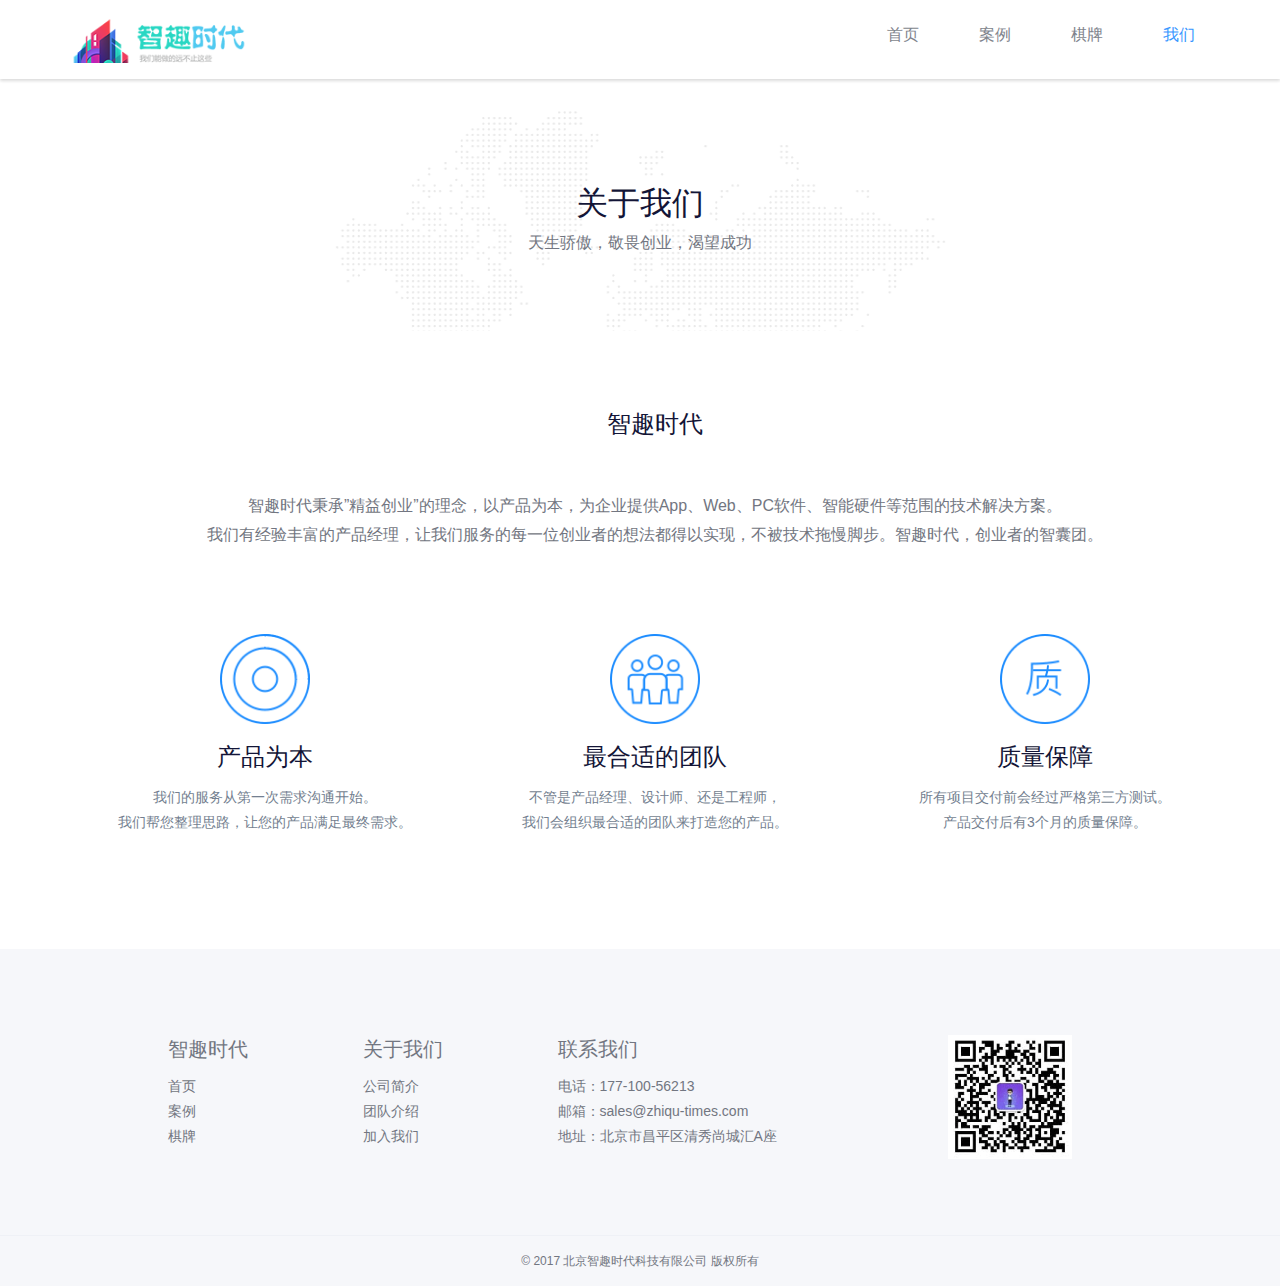
<file: about.html>
<!DOCTYPE html>
<html>

<head>
  <meta charset="utf-8">
  <meta name="description" content="提供从产品咨询到测试上线的一站式软件开发服务。我们为企业或个人提供APP、WEB、微信、智能硬件产品的需求梳理、设计、开发服务，保障快速和高质量的完成您产品的第一版和每一版本的迭代。"/>
  <meta name="keywords" content="棋牌游戏,房卡模式,软件开发,外包,产品咨询,精益创业,iOS开发,Android开发,App开发,微信开发,网页开发,H5开发,智能硬件"/>
  
  <meta http-equiv="X-UA-Compatible" content="IE=edge,chrome=1" />
  <meta name="viewport" content="width=device-width, initial-scale=1, maximum-scale=1,minimum-scale=1, user-scalable=0" />
  <link rel="shortcut icon" href="img/favicon.ico" />
  
  <link rel="stylesheet" href="static/bootstrap.min.css">
  <link rel="stylesheet" href="css/loaders.css">
  <link rel="stylesheet" href="css/animate.css">
  
  <link rel="stylesheet" href="css/home.css">

  <title>智趣时代 - 关于我们</title>
</head>

<body>
  <header class="navbar site-header navbar-static-top bs-docs-nav transparent" id="top" role="banner">
    <div class="container text-center">
      <div class="navbar-header">
        <button class="navbar-toggle collapsed" type="button" data-toggle="collapse" data-target=".bs-navbar-collapse">
         <span class="sr-only">Toggle navigation</span>
         <span class="icon-bar"></span>
         <span class="icon-bar"></span>
         <span class="icon-bar"></span>
        </button>
        <a class="navbar-brand" href="/">
          <div class="logo">
          </div>
        </a>
      </div>
      <nav class="navbar-collapse bs-navbar-collapse collapse" role="navigation" aria-expanded="false" style="height: 1px;">
        <ul class="nav navbar-nav navbar-right" id="headerNav">
          <li ><a href="/index.html">首页</a>
          </li>
          <li ><a href="/cases.html">案例</a>
          </li>
          <li ><a href="/games.html">棋牌</a>
          </li>
          <li class="nav-active"><a href="/about.html">我们</a>
          </li>
        </ul>
      </nav>
    </div>
  </header>
  
  <br/><br/><br/><br/>
  <div class="container">
    <div class="banner-content">
      <img src="img/case-bg-top.png">
      <h1 class="cases-title">
      关于我们
      </h1>
      <p class="text-center">天生骄傲，敬畏创业，渴望成功</p>
    </div>
  </div>
  <div class="container container-fluid">
    <section class="more_info">
      <div class="about-content">
        <article class="more_info-about_us container" style="display:block" id="关于齿轮">
          <div class="more_info-cont-intro">
            <h2>智趣时代</h2>
            <p align="center">智趣时代秉承”精益创业”的理念，以产品为本，为企业提供App、Web、PC软件、智能硬件等范围的技术解决方案。</p>
            <p>我们有经验丰富的产品经理，让我们服务的每一位创业者的想法都得以实现，不被技术拖慢脚步。智趣时代，创业者的智囊团。</p>
          </div>
          <div class="more_info-cont-core">
            <div class="row">
              <div class="col-xs-12 col-md-4 more_info-cont-core-item">
                <i class="icon-core01"></i>
                <h2>产品为本</h2>
                <p>我们的服务从第一次需求沟通开始。</p>
                <p>我们帮您整理思路，让您的产品满足最终需求。</p>
              </div>
              <div class="col-xs-12 col-md-4 more_info-cont-core-item">
                <i class="icon-core02"></i>
                <h2>最合适的团队</h2>
                <p>不管是产品经理、设计师、还是工程师，</p>
                <p>我们会组织最合适的团队来打造您的产品。</p>
              </div>
              <div class="col-xs-12 col-md-4 more_info-cont-core-item">
                <i class="icon-core03"></i>
                <h2>质量保障</h2>
                <p>所有项目交付前会经过严格第三方测试。</p>
                <p>产品交付后有3个月的质量保障。</p>
              </div>
            </div>
          </div>
          <!--div class="more_info-cont-pic hidden-xs">
            <div class="left-pic">
              <img class="img-responsive" src="img/team-pic.jpeg" alt="团队展示">
            </div>
            <div class="right-pic center-block hidden-md hidden-xs">
              <img class="img-responsive hidden-sm" src="img/team-pic-sm01.png" alt="">
              <img class="img-responsive hidden-sm" src="img/team-pic-sm02.png" alt="">
            </div>
          </div-->
          <br/> <br/> <br/> <br/> <br/>
        </article>
      </div>
    </section>
  </div>
  
  <footer>  
    <div class="footer-main">
      <br/><br/>
      <div class="row">
        <div class="col-md-1">
        </div>
        <div class="col-md-2 col-sm-12 visible-md-block visible-lg-block">
          <div class="footer_title">智趣时代</div>
          <ul class="footer_list">
            <li><a href="/index.html">首页</a></li>
            <li><a href="/cases.html">案例</a></li>
            <li><a href="/games.html">棋牌</a></li>
          </ul>
        </div>
        <div class="col-md-2 col-sm-12 visible-md-block visible-lg-block">
          <div class="footer_title">
            关于我们
          </div>
          <ul class="footer_list">
            <li><a href="/about.html">公司简介</a></li>
            <li><a href="/about.html">团队介绍</a></li>
            <li><a href="/about.html">加入我们</a></li>
          </ul>
        </div>
        <div class="col-md-4 col-sm-12 visible-md-block visible-lg-block">
          <div class="footer_title">
            联系我们
          </div>
          <ul class="footer_list">
            <li>电话：177-100-56213</li>
            <li>邮箱：sales@zhiqu-times.com</li>
            <li>地址：北京市昌平区清秀尚城汇A座</li>
          </ul>
        </div>
        <div class="col-md-3 ol-sm-12 footer-follow">
          <div class="footer_title">
            <img src="img/qr.png" width="124" height="124">
          </div>
        </div>
      </div>
    </div>
    <br/><br/>
    <div class="footer_beian">
      <p>© 2017 北京智趣时代科技有限公司 版权所有</p>
    </div>
  </footer>

  <script src="static/jquery.min.js"></script>
  <script src="static/bootstrap.min.js"></script>

  <script type="text/javascript" src="js/app.js"></script>
  <script type="text/javascript" src="js/home.js"></script>
</body>
</html>
</file>
<file: css/loaders.css>
/**
 *
 * All animations must live in their own file
 * in the animations directory and be included
 * here.
 *
 */
/**
 * Styles shared by multiple animations
 */
@-webkit-keyframes scale {
  0% {
    -webkit-transform: scale(1);
            transform: scale(1);
    opacity: 1; }

  45% {
    -webkit-transform: scale(0.1);
            transform: scale(0.1);
    opacity: 0.7; }

  80% {
    -webkit-transform: scale(1);
            transform: scale(1);
    opacity: 1; } }
@keyframes scale {
  0% {
    -webkit-transform: scale(1);
            transform: scale(1);
    opacity: 1; }

  45% {
    -webkit-transform: scale(0.1);
            transform: scale(0.1);
    opacity: 0.7; }

  80% {
    -webkit-transform: scale(1);
            transform: scale(1);
    opacity: 1; } }

.ball-pulse > div:nth-child(0) {
  -webkit-animation: scale 0.75s 0s infinite cubic-bezier(.2, .68, .18, 1.08);
          animation: scale 0.75s 0s infinite cubic-bezier(.2, .68, .18, 1.08); }
.ball-pulse > div:nth-child(1) {
  -webkit-animation: scale 0.75s 0.12s infinite cubic-bezier(.2, .68, .18, 1.08);
          animation: scale 0.75s 0.12s infinite cubic-bezier(.2, .68, .18, 1.08); }
.ball-pulse > div:nth-child(2) {
  -webkit-animation: scale 0.75s 0.24s infinite cubic-bezier(.2, .68, .18, 1.08);
          animation: scale 0.75s 0.24s infinite cubic-bezier(.2, .68, .18, 1.08); }
.ball-pulse > div:nth-child(3) {
  -webkit-animation: scale 0.75s 0.36s infinite cubic-bezier(.2, .68, .18, 1.08);
          animation: scale 0.75s 0.36s infinite cubic-bezier(.2, .68, .18, 1.08); }
.ball-pulse > div {
  background-color: #fff;
  width: 15px;
  height: 15px;
  border-radius: 100%;
  margin: 2px;
  -webkit-animation-fill-mode: both;
          animation-fill-mode: both;
  display: inline-block; }

@-webkit-keyframes ball-pulse-sync {
  33% {
    -webkit-transform: translateY(10px);
            transform: translateY(10px); }

  66% {
    -webkit-transform: translateY(-10px);
            transform: translateY(-10px); }

  100% {
    -webkit-transform: translateY(0);
            transform: translateY(0); } }

@keyframes ball-pulse-sync {
  33% {
    -webkit-transform: translateY(10px);
            transform: translateY(10px); }

  66% {
    -webkit-transform: translateY(-10px);
            transform: translateY(-10px); }

  100% {
    -webkit-transform: translateY(0);
            transform: translateY(0); } }

.ball-pulse-sync > div:nth-child(0) {
  -webkit-animation: ball-pulse-sync 0.6s 0s infinite ease-in-out;
          animation: ball-pulse-sync 0.6s 0s infinite ease-in-out; }
.ball-pulse-sync > div:nth-child(1) {
  -webkit-animation: ball-pulse-sync 0.6s 0.07s infinite ease-in-out;
          animation: ball-pulse-sync 0.6s 0.07s infinite ease-in-out; }
.ball-pulse-sync > div:nth-child(2) {
  -webkit-animation: ball-pulse-sync 0.6s 0.14s infinite ease-in-out;
          animation: ball-pulse-sync 0.6s 0.14s infinite ease-in-out; }
.ball-pulse-sync > div:nth-child(3) {
  -webkit-animation: ball-pulse-sync 0.6s 0.21s infinite ease-in-out;
          animation: ball-pulse-sync 0.6s 0.21s infinite ease-in-out; }
.ball-pulse-sync > div {
  background-color: #fff;
  width: 15px;
  height: 15px;
  border-radius: 100%;
  margin: 2px;
  -webkit-animation-fill-mode: both;
          animation-fill-mode: both;
  display: inline-block; }

@-webkit-keyframes ball-scale {
  0% {
    -webkit-transform: scale(0);
            transform: scale(0); }

  100% {
    -webkit-transform: scale(1);
            transform: scale(1);
    opacity: 0; } }

@keyframes ball-scale {
  0% {
    -webkit-transform: scale(0);
            transform: scale(0); }

  100% {
    -webkit-transform: scale(1);
            transform: scale(1);
    opacity: 0; } }

.ball-scale > div {
  background-color: #fff;
  width: 15px;
  height: 15px;
  border-radius: 100%;
  margin: 2px;
  -webkit-animation-fill-mode: both;
          animation-fill-mode: both;
  display: inline-block;
  height: 60px;
  width: 60px;
  -webkit-animation: ball-scale 1s 0s ease-in-out infinite;
          animation: ball-scale 1s 0s ease-in-out infinite; }

@-webkit-keyframes rotate {
  0% {
    -webkit-transform: rotate(0deg);
            transform: rotate(0deg); }

  50% {
    -webkit-transform: rotate(180deg);
            transform: rotate(180deg); }

  100% {
    -webkit-transform: rotate(360deg);
            transform: rotate(360deg); } }

@keyframes rotate {
  0% {
    -webkit-transform: rotate(0deg);
            transform: rotate(0deg); }

  50% {
    -webkit-transform: rotate(180deg);
            transform: rotate(180deg); }

  100% {
    -webkit-transform: rotate(360deg);
            transform: rotate(360deg); } }

.ball-rotate {
  position: relative; }
  .ball-rotate > div {
    background-color: #fff;
    width: 15px;
    height: 15px;
    border-radius: 100%;
    margin: 2px;
    -webkit-animation-fill-mode: both;
            animation-fill-mode: both;
    position: relative; }
    .ball-rotate > div:first-child {
      -webkit-animation: rotate 1s 0s cubic-bezier(.7, -.13, .22, .86) infinite;
              animation: rotate 1s 0s cubic-bezier(.7, -.13, .22, .86) infinite; }
    .ball-rotate > div:before, .ball-rotate > div:after {
      background-color: #fff;
      width: 15px;
      height: 15px;
      border-radius: 100%;
      margin: 2px;
      content: "";
      position: absolute;
      opacity: 0.8; }
    .ball-rotate > div:before {
      top: 0px;
      left: -28px; }
    .ball-rotate > div:after {
      top: 0px;
      left: 25px; }

@keyframes rotate {
  0% {
    -webkit-transform: rotate(0deg) scale(1);
            transform: rotate(0deg) scale(1); }

  50% {
    -webkit-transform: rotate(180deg) scale(0.6);
            transform: rotate(180deg) scale(0.6); }

  100% {
    -webkit-transform: rotate(360deg) scale(1);
            transform: rotate(360deg) scale(1); } }

.ball-clip-rotate > div {
  background-color: #fff;
  width: 15px;
  height: 15px;
  border-radius: 100%;
  margin: 2px;
  -webkit-animation-fill-mode: both;
          animation-fill-mode: both;
  border: 2px solid #fff;
  border-bottom-color: transparent;
  height: 25px;
  width: 25px;
  background: transparent !important;
  display: inline-block;
  -webkit-animation: rotate 0.75s 0s linear infinite;
          animation: rotate 0.75s 0s linear infinite; }

@keyframes rotate {
  0% {
    -webkit-transform: rotate(0deg) scale(1);
            transform: rotate(0deg) scale(1); }

  50% {
    -webkit-transform: rotate(180deg) scale(0.6);
            transform: rotate(180deg) scale(0.6); }

  100% {
    -webkit-transform: rotate(360deg) scale(1);
            transform: rotate(360deg) scale(1); } }

@keyframes scale {
  30% {
    -webkit-transform: scale(0.3);
            transform: scale(0.3); }

  100% {
    -webkit-transform: scale(1);
            transform: scale(1); } }

.ball-clip-rotate-pulse {
  position: relative;
  -webkit-transform: translateY(-15px);
      -ms-transform: translateY(-15px);
          transform: translateY(-15px); }
  .ball-clip-rotate-pulse > div {
    -webkit-animation-fill-mode: both;
            animation-fill-mode: both;
    position: absolute;
    top: 0px;
    left: 0px;
    border-radius: 100%; }
    .ball-clip-rotate-pulse > div:first-child {
      background: #fff;
      height: 16px;
      width: 16px;
      top: 9px;
      left: 9px;
      -webkit-animation: scale 1s 0s cubic-bezier(.09, .57, .49, .9) infinite;
              animation: scale 1s 0s cubic-bezier(.09, .57, .49, .9) infinite; }
    .ball-clip-rotate-pulse > div:last-child {
      position: absolute;
      border: 2px solid #fff;
      width: 30px;
      height: 30px;
      background: transparent;
      border: 2px solid;
      border-color: #fff transparent #fff transparent;
      -webkit-animation: rotate 1s 0s cubic-bezier(.09, .57, .49, .9) infinite;
              animation: rotate 1s 0s cubic-bezier(.09, .57, .49, .9) infinite;
      -webkit-animation-duration: 1s;
              animation-duration: 1s; }

@keyframes rotate {
  0% {
    -webkit-transform: rotate(0deg) scale(1);
            transform: rotate(0deg) scale(1); }

  50% {
    -webkit-transform: rotate(180deg) scale(0.6);
            transform: rotate(180deg) scale(0.6); }

  100% {
    -webkit-transform: rotate(360deg) scale(1);
            transform: rotate(360deg) scale(1); } }

.ball-clip-rotate-multiple {
  position: relative; }
  .ball-clip-rotate-multiple > div {
    -webkit-animation-fill-mode: both;
            animation-fill-mode: both;
    position: absolute;
    left: 0px;
    top: 0px;
    border: 2px solid #fff;
    border-bottom-color: transparent;
    border-top-color: transparent;
    border-radius: 100%;
    height: 35px;
    width: 35px;
    -webkit-animation: rotate 1s 0s ease-in-out infinite;
            animation: rotate 1s 0s ease-in-out infinite; }
    .ball-clip-rotate-multiple > div:last-child {
      display: inline-block;
      top: 10px;
      left: 10px;
      width: 15px;
      height: 15px;
      -webkit-animation-duration: 0.5s;
              animation-duration: 0.5s;
      border-color: #fff transparent #fff transparent;
      -webkit-animation-direction: reverse;
              animation-direction: reverse; }

@-webkit-keyframes ball-scale-ripple {
  0% {
    -webkit-transform: scale(0.1);
            transform: scale(0.1);
    opacity: 1; }

  70% {
    -webkit-transform: scale(1);
            transform: scale(1);
    opacity: 0.7; }

  100% {
    opacity: 0.0; } }

@keyframes ball-scale-ripple {
  0% {
    -webkit-transform: scale(0.1);
            transform: scale(0.1);
    opacity: 1; }

  70% {
    -webkit-transform: scale(1);
            transform: scale(1);
    opacity: 0.7; }

  100% {
    opacity: 0.0; } }

.ball-scale-ripple > div {
  -webkit-animation-fill-mode: both;
          animation-fill-mode: both;
  height: 50px;
  width: 50px;
  border-radius: 100%;
  border: 2px solid #fff;
  -webkit-animation: ball-scale-ripple 1s 0s infinite cubic-bezier(.21, .53, .56, .8);
          animation: ball-scale-ripple 1s 0s infinite cubic-bezier(.21, .53, .56, .8); }

@-webkit-keyframes ball-scale-ripple-multiple {
  0% {
    -webkit-transform: scale(0.1);
            transform: scale(0.1);
    opacity: 1; }

  70% {
    -webkit-transform: scale(1);
            transform: scale(1);
    opacity: 0.7; }

  100% {
    opacity: 0.0; } }

@keyframes ball-scale-ripple-multiple {
  0% {
    -webkit-transform: scale(0.1);
            transform: scale(0.1);
    opacity: 1; }

  70% {
    -webkit-transform: scale(1);
            transform: scale(1);
    opacity: 0.7; }

  100% {
    opacity: 0.0; } }

.ball-scale-ripple-multiple {
  position: relative;
  -webkit-transform: translateY(-25px);
      -ms-transform: translateY(-25px);
          transform: translateY(-25px); }
  .ball-scale-ripple-multiple > div:nth-child(0) {
    -webkit-animation-delay: -0.2s;
            animation-delay: -0.2s; }
  .ball-scale-ripple-multiple > div:nth-child(1) {
    -webkit-animation-delay: 0s;
            animation-delay: 0s; }
  .ball-scale-ripple-multiple > div:nth-child(2) {
    -webkit-animation-delay: 0.2s;
            animation-delay: 0.2s; }
  .ball-scale-ripple-multiple > div:nth-child(3) {
    -webkit-animation-delay: 0.4s;
            animation-delay: 0.4s; }
  .ball-scale-ripple-multiple > div {
    -webkit-animation-fill-mode: both;
            animation-fill-mode: both;
    position: absolute;
    top: 0;
    left: 0;
    width: 50px;
    height: 50px;
    border-radius: 100%;
    border: 2px solid #fff;
    -webkit-animation: ball-scale-ripple-multiple 1.25s 0s infinite cubic-bezier(.21, .53, .56, .8);
            animation: ball-scale-ripple-multiple 1.25s 0s infinite cubic-bezier(.21, .53, .56, .8); }

@-webkit-keyframes ball-beat {
  50% {
    opacity: 0.2;
    -webkit-transform: scale(0.75);
            transform: scale(0.75); }

  100% {
    opacity: 1;
    -webkit-transform: scale(1);
            transform: scale(1); } }

@keyframes ball-beat {
  50% {
    opacity: 0.2;
    -webkit-transform: scale(0.75);
            transform: scale(0.75); }

  100% {
    opacity: 1;
    -webkit-transform: scale(1);
            transform: scale(1); } }

.ball-beat > div {
  background-color: #fff;
  width: 15px;
  height: 15px;
  border-radius: 100%;
  margin: 2px;
  -webkit-animation-fill-mode: both;
          animation-fill-mode: both;
  display: inline-block;
  -webkit-animation: ball-beat 0.7s 0s infinite linear;
          animation: ball-beat 0.7s 0s infinite linear; }
  .ball-beat > div:nth-child(2n-1) {
    -webkit-animation-delay: 0.35s !important;
            animation-delay: 0.35s !important; }

@-webkit-keyframes ball-scale-multiple {
  0% {
    -webkit-transform: scale(0);
            transform: scale(0);
    opacity: 0; }

  5% {
    opacity: 1; }

  100% {
    -webkit-transform: scale(1);
            transform: scale(1);
    opacity: 0; } }

@keyframes ball-scale-multiple {
  0% {
    -webkit-transform: scale(0.5);
            transform: scale(0.5);
    opacity: 0; }

  5% {
    opacity: 1; }

  100% {
    -webkit-transform: scale(1);
            transform: scale(1);
    opacity: 0; } }

.ball-scale-multiple {
  position: relative;
  -webkit-transform: translateY(-30px);
      -ms-transform: translateY(-30px);
          transform: translateY(-30px); }
  .ball-scale-multiple > div:nth-child(2) {
    -webkit-animation-delay: 0.2s;
            animation-delay: 0.2s; }
  .ball-scale-multiple > div:nth-child(3) {
    -webkit-animation-delay: 0.4s;
            animation-delay: 0.4s; }
  .ball-scale-multiple > div {
    /*background-color: #fff;*/
    border: 2px silid #fff;
    width: 15px;
    height: 15px;
    border-radius: 100%;
    margin: 2px;
    -webkit-animation-fill-mode: both;
            animation-fill-mode: both;
    position: absolute;
    left: 0px;
    top: 0px;
    opacity: 0;
    margin: 0;
    width: 60px;
    height: 60px;
    -webkit-animation: ball-scale-multiple 6s 0s linear infinite;
            animation: ball-scale-multiple 6s 0s linear infinite; }

@-webkit-keyframes ball-triangle-path-1 {
  33% {
    -webkit-transform: translate(25px, -50px);
            transform: translate(25px, -50px); }

  66% {
    -webkit-transform: translate(50px, 0px);
            transform: translate(50px, 0px); }

  100% {
    -webkit-transform: translate(0px, 0px);
            transform: translate(0px, 0px); } }

@keyframes ball-triangle-path-1 {
  33% {
    -webkit-transform: translate(25px, -50px);
            transform: translate(25px, -50px); }

  66% {
    -webkit-transform: translate(50px, 0px);
            transform: translate(50px, 0px); }

  100% {
    -webkit-transform: translate(0px, 0px);
            transform: translate(0px, 0px); } }

@-webkit-keyframes ball-triangle-path-2 {
  33% {
    -webkit-transform: translate(25px, 50px);
            transform: translate(25px, 50px); }

  66% {
    -webkit-transform: translate(-25px, 50px);
            transform: translate(-25px, 50px); }

  100% {
    -webkit-transform: translate(0px, 0px);
            transform: translate(0px, 0px); } }

@keyframes ball-triangle-path-2 {
  33% {
    -webkit-transform: translate(25px, 50px);
            transform: translate(25px, 50px); }

  66% {
    -webkit-transform: translate(-25px, 50px);
            transform: translate(-25px, 50px); }

  100% {
    -webkit-transform: translate(0px, 0px);
            transform: translate(0px, 0px); } }

@-webkit-keyframes ball-triangle-path-3 {
  33% {
    -webkit-transform: translate(-50px, 0px);
            transform: translate(-50px, 0px); }

  66% {
    -webkit-transform: translate(-25px, -50px);
            transform: translate(-25px, -50px); }

  100% {
    -webkit-transform: translate(0px, 0px);
            transform: translate(0px, 0px); } }

@keyframes ball-triangle-path-3 {
  33% {
    -webkit-transform: translate(-50px, 0px);
            transform: translate(-50px, 0px); }

  66% {
    -webkit-transform: translate(-25px, -50px);
            transform: translate(-25px, -50px); }

  100% {
    -webkit-transform: translate(0px, 0px);
            transform: translate(0px, 0px); } }

.ball-triangle-path {
  position: relative;
  -webkit-transform: translate(-25px, -25px);
      -ms-transform: translate(-25px, -25px);
          transform: translate(-25px, -25px); }
  .ball-triangle-path > div:nth-child(1) {
    -webkit-animation-name: ball-triangle-path-1;
            animation-name: ball-triangle-path-1;
    -webkit-animation-delay: 0;
            animation-delay: 0;
    -webkit-animation-duration: 2s;
            animation-duration: 2s;
    -webkit-animation-timing-function: ease-in-out;
            animation-timing-function: ease-in-out;
    -webkit-animation-iteration-count: infinite;
            animation-iteration-count: infinite; }
  .ball-triangle-path > div:nth-child(2) {
    -webkit-animation-name: ball-triangle-path-2;
            animation-name: ball-triangle-path-2;
    -webkit-animation-delay: 0;
            animation-delay: 0;
    -webkit-animation-duration: 2s;
            animation-duration: 2s;
    -webkit-animation-timing-function: ease-in-out;
            animation-timing-function: ease-in-out;
    -webkit-animation-iteration-count: infinite;
            animation-iteration-count: infinite; }
  .ball-triangle-path > div:nth-child(3) {
    -webkit-animation-name: ball-triangle-path-3;
            animation-name: ball-triangle-path-3;
    -webkit-animation-delay: 0;
            animation-delay: 0;
    -webkit-animation-duration: 2s;
            animation-duration: 2s;
    -webkit-animation-timing-function: ease-in-out;
            animation-timing-function: ease-in-out;
    -webkit-animation-iteration-count: infinite;
            animation-iteration-count: infinite; }
  .ball-triangle-path > div {
    -webkit-animation-fill-mode: both;
            animation-fill-mode: both;
    position: absolute;
    width: 10px;
    height: 10px;
    border-radius: 100%;
    border: 1px solid #fff; }
    .ball-triangle-path > div:nth-of-type(1) {
      top: 50px; }
    .ball-triangle-path > div:nth-of-type(2) {
      left: 25px; }
    .ball-triangle-path > div:nth-of-type(3) {
      top: 50px;
      left: 50px; }

@-webkit-keyframes ball-pulse-rise-even {
  0% {
    -webkit-transform: scale(1.1);
            transform: scale(1.1); }

  25% {
    -webkit-transform: translateY(-30px);
            transform: translateY(-30px); }

  50% {
    -webkit-transform: scale(0.4);
            transform: scale(0.4); }

  75% {
    -webkit-transform: translateY(30px);
            transform: translateY(30px); }

  100% {
    -webkit-transform: translateY(0);
            transform: translateY(0);
    -webkit-transform: scale(1);
            transform: scale(1); } }

@keyframes ball-pulse-rise-even {
  0% {
    -webkit-transform: scale(1.1);
            transform: scale(1.1); }

  25% {
    -webkit-transform: translateY(-30px);
            transform: translateY(-30px); }

  50% {
    -webkit-transform: scale(0.4);
            transform: scale(0.4); }

  75% {
    -webkit-transform: translateY(30px);
            transform: translateY(30px); }

  100% {
    -webkit-transform: translateY(0);
            transform: translateY(0);
    -webkit-transform: scale(1);
            transform: scale(1); } }

@-webkit-keyframes ball-pulse-rise-odd {
  0% {
    -webkit-transform: scale(0.4);
            transform: scale(0.4); }

  25% {
    -webkit-transform: translateY(30px);
            transform: translateY(30px); }

  50% {
    -webkit-transform: scale(1.1);
            transform: scale(1.1); }

  75% {
    -webkit-transform: translateY(-30px);
            transform: translateY(-30px); }

  100% {
    -webkit-transform: translateY(0);
            transform: translateY(0);
    -webkit-transform: scale(0.75);
            transform: scale(0.75); } }

@keyframes ball-pulse-rise-odd {
  0% {
    -webkit-transform: scale(0.4);
            transform: scale(0.4); }

  25% {
    -webkit-transform: translateY(30px);
            transform: translateY(30px); }

  50% {
    -webkit-transform: scale(1.1);
            transform: scale(1.1); }

  75% {
    -webkit-transform: translateY(-30px);
            transform: translateY(-30px); }

  100% {
    -webkit-transform: translateY(0);
            transform: translateY(0);
    -webkit-transform: scale(0.75);
            transform: scale(0.75); } }

.ball-pulse-rise > div {
  background-color: #fff;
  width: 15px;
  height: 15px;
  border-radius: 100%;
  margin: 2px;
  -webkit-animation-fill-mode: both;
          animation-fill-mode: both;
  display: inline-block;
  -webkit-animation-duration: 1s;
          animation-duration: 1s;
  -webkit-animation-timing-function: cubic-bezier(.15, .46, .9, .6);
          animation-timing-function: cubic-bezier(.15, .46, .9, .6);
  -webkit-animation-iteration-count: infinite;
          animation-iteration-count: infinite;
  -webkit-animation-delay: 0;
          animation-delay: 0; }
  .ball-pulse-rise > div:nth-child(2n) {
    -webkit-animation-name: ball-pulse-rise-even;
            animation-name: ball-pulse-rise-even; }
  .ball-pulse-rise > div:nth-child(2n-1) {
    -webkit-animation-name: ball-pulse-rise-odd;
            animation-name: ball-pulse-rise-odd; }

@-webkit-keyframes ball-grid-beat {
  50% {
    opacity: 0.7; }

  100% {
    opacity: 1; } }

@keyframes ball-grid-beat {
  50% {
    opacity: 0.7; }

  100% {
    opacity: 1; } }

.ball-grid-beat {
  width: 57px; }
  .ball-grid-beat > div:nth-child(1) {
    -webkit-animation-delay: 0.36s;
            animation-delay: 0.36s;
    -webkit-animation-duration: 0.96s;
            animation-duration: 0.96s; }
  .ball-grid-beat > div:nth-child(2) {
    -webkit-animation-delay: 0.4s;
            animation-delay: 0.4s;
    -webkit-animation-duration: 0.93s;
            animation-duration: 0.93s; }
  .ball-grid-beat > div:nth-child(3) {
    -webkit-animation-delay: 0.68s;
            animation-delay: 0.68s;
    -webkit-animation-duration: 1.19s;
            animation-duration: 1.19s; }
  .ball-grid-beat > div:nth-child(4) {
    -webkit-animation-delay: 0.41s;
            animation-delay: 0.41s;
    -webkit-animation-duration: 1.13s;
            animation-duration: 1.13s; }
  .ball-grid-beat > div:nth-child(5) {
    -webkit-animation-delay: 0.71s;
            animation-delay: 0.71s;
    -webkit-animation-duration: 1.34s;
            animation-duration: 1.34s; }
  .ball-grid-beat > div:nth-child(6) {
    -webkit-animation-delay: -0.15s;
            animation-delay: -0.15s;
    -webkit-animation-duration: 0.94s;
            animation-duration: 0.94s; }
  .ball-grid-beat > div:nth-child(7) {
    -webkit-animation-delay: -0.12s;
            animation-delay: -0.12s;
    -webkit-animation-duration: 1.2s;
            animation-duration: 1.2s; }
  .ball-grid-beat > div:nth-child(8) {
    -webkit-animation-delay: 0.01s;
            animation-delay: 0.01s;
    -webkit-animation-duration: 0.82s;
            animation-duration: 0.82s; }
  .ball-grid-beat > div:nth-child(9) {
    -webkit-animation-delay: 0.32s;
            animation-delay: 0.32s;
    -webkit-animation-duration: 1.19s;
            animation-duration: 1.19s; }
  .ball-grid-beat > div {
    background-color: #fff;
    width: 15px;
    height: 15px;
    border-radius: 100%;
    margin: 2px;
    -webkit-animation-fill-mode: both;
            animation-fill-mode: both;
    display: inline-block;
    float: left;
    -webkit-animation-name: ball-grid-beat;
            animation-name: ball-grid-beat;
    -webkit-animation-iteration-count: infinite;
            animation-iteration-count: infinite;
    -webkit-animation-delay: 0;
            animation-delay: 0; }

@-webkit-keyframes ball-grid-pulse {
  0% {
    -webkit-transform: scale(1);
            transform: scale(1); }

  50% {
    -webkit-transform: scale(0.5);
            transform: scale(0.5);
    opacity: 0.7; }

  100% {
    -webkit-transform: scale(1);
            transform: scale(1);
    opacity: 1; } }

@keyframes ball-grid-pulse {
  0% {
    -webkit-transform: scale(1);
            transform: scale(1); }

  50% {
    -webkit-transform: scale(0.5);
            transform: scale(0.5);
    opacity: 0.7; }

  100% {
    -webkit-transform: scale(1);
            transform: scale(1);
    opacity: 1; } }

.ball-grid-pulse {
  width: 57px; }
  .ball-grid-pulse > div:nth-child(1) {
    -webkit-animation-delay: -0.06s;
            animation-delay: -0.06s;
    -webkit-animation-duration: 0.72s;
            animation-duration: 0.72s; }
  .ball-grid-pulse > div:nth-child(2) {
    -webkit-animation-delay: 0.25s;
            animation-delay: 0.25s;
    -webkit-animation-duration: 1.02s;
            animation-duration: 1.02s; }
  .ball-grid-pulse > div:nth-child(3) {
    -webkit-animation-delay: -0.17s;
            animation-delay: -0.17s;
    -webkit-animation-duration: 1.28s;
            animation-duration: 1.28s; }
  .ball-grid-pulse > div:nth-child(4) {
    -webkit-animation-delay: 0.48s;
            animation-delay: 0.48s;
    -webkit-animation-duration: 1.42s;
            animation-duration: 1.42s; }
  .ball-grid-pulse > div:nth-child(5) {
    -webkit-animation-delay: 0.31s;
            animation-delay: 0.31s;
    -webkit-animation-duration: 1.45s;
            animation-duration: 1.45s; }
  .ball-grid-pulse > div:nth-child(6) {
    -webkit-animation-delay: 0.03s;
            animation-delay: 0.03s;
    -webkit-animation-duration: 1.18s;
            animation-duration: 1.18s; }
  .ball-grid-pulse > div:nth-child(7) {
    -webkit-animation-delay: 0.46s;
            animation-delay: 0.46s;
    -webkit-animation-duration: 0.87s;
            animation-duration: 0.87s; }
  .ball-grid-pulse > div:nth-child(8) {
    -webkit-animation-delay: 0.78s;
            animation-delay: 0.78s;
    -webkit-animation-duration: 1.45s;
            animation-duration: 1.45s; }
  .ball-grid-pulse > div:nth-child(9) {
    -webkit-animation-delay: 0.45s;
            animation-delay: 0.45s;
    -webkit-animation-duration: 1.06s;
            animation-duration: 1.06s; }
  .ball-grid-pulse > div {
    background-color: #fff;
    width: 15px;
    height: 15px;
    border-radius: 100%;
    margin: 2px;
    -webkit-animation-fill-mode: both;
            animation-fill-mode: both;
    display: inline-block;
    float: left;
    -webkit-animation-name: ball-grid-pulse;
            animation-name: ball-grid-pulse;
    -webkit-animation-iteration-count: infinite;
            animation-iteration-count: infinite;
    -webkit-animation-delay: 0;
            animation-delay: 0; }

@-webkit-keyframes ball-spin-fade-loader {
  50% {
    opacity: 0.3;
    -webkit-transform: scale(0.4);
            transform: scale(0.4); }

  100% {
    opacity: 1;
    -webkit-transform: scale(1);
            transform: scale(1); } }

@keyframes ball-spin-fade-loader {
  50% {
    opacity: 0.3;
    -webkit-transform: scale(0.4);
            transform: scale(0.4); }

  100% {
    opacity: 1;
    -webkit-transform: scale(1);
            transform: scale(1); } }

.ball-spin-fade-loader {
  position: relative; }
  .ball-spin-fade-loader > div:nth-child(1) {
    top: 25px;
    left: 0;
    -webkit-animation: ball-spin-fade-loader 1s 0s infinite linear;
            animation: ball-spin-fade-loader 1s 0s infinite linear; }
  .ball-spin-fade-loader > div:nth-child(2) {
    top: 17.04545px;
    left: 17.04545px;
    -webkit-animation: ball-spin-fade-loader 1s 0.12s infinite linear;
            animation: ball-spin-fade-loader 1s 0.12s infinite linear; }
  .ball-spin-fade-loader > div:nth-child(3) {
    top: 0;
    left: 25px;
    -webkit-animation: ball-spin-fade-loader 1s 0.24s infinite linear;
            animation: ball-spin-fade-loader 1s 0.24s infinite linear; }
  .ball-spin-fade-loader > div:nth-child(4) {
    top: -17.04545px;
    left: 17.04545px;
    -webkit-animation: ball-spin-fade-loader 1s 0.36s infinite linear;
            animation: ball-spin-fade-loader 1s 0.36s infinite linear; }
  .ball-spin-fade-loader > div:nth-child(5) {
    top: -25px;
    left: 0;
    -webkit-animation: ball-spin-fade-loader 1s 0.48s infinite linear;
            animation: ball-spin-fade-loader 1s 0.48s infinite linear; }
  .ball-spin-fade-loader > div:nth-child(6) {
    top: -17.04545px;
    left: -17.04545px;
    -webkit-animation: ball-spin-fade-loader 1s 0.6s infinite linear;
            animation: ball-spin-fade-loader 1s 0.6s infinite linear; }
  .ball-spin-fade-loader > div:nth-child(7) {
    top: 0;
    left: -25px;
    -webkit-animation: ball-spin-fade-loader 1s 0.72s infinite linear;
            animation: ball-spin-fade-loader 1s 0.72s infinite linear; }
  .ball-spin-fade-loader > div:nth-child(8) {
    top: 17.04545px;
    left: -17.04545px;
    -webkit-animation: ball-spin-fade-loader 1s 0.84s infinite linear;
            animation: ball-spin-fade-loader 1s 0.84s infinite linear; }
  .ball-spin-fade-loader > div {
    background-color: #fff;
    width: 15px;
    height: 15px;
    border-radius: 100%;
    margin: 2px;
    -webkit-animation-fill-mode: both;
            animation-fill-mode: both;
    position: absolute; }

@-webkit-keyframes ball-spin-loader {
  75% {
    opacity: 0.2; }

  100% {
    opacity: 1; } }

@keyframes ball-spin-loader {
  75% {
    opacity: 0.2; }

  100% {
    opacity: 1; } }

.ball-spin-loader {
  position: relative; }
  .ball-spin-loader > span:nth-child(1) {
    top: 45px;
    left: 0;
    -webkit-animation: ball-spin-loader 2s 0.9s infinite linear;
            animation: ball-spin-loader 2s 0.9s infinite linear; }
  .ball-spin-loader > span:nth-child(2) {
    top: 30.68182px;
    left: 30.68182px;
    -webkit-animation: ball-spin-loader 2s 1.8s infinite linear;
            animation: ball-spin-loader 2s 1.8s infinite linear; }
  .ball-spin-loader > span:nth-child(3) {
    top: 0;
    left: 45px;
    -webkit-animation: ball-spin-loader 2s 2.7s infinite linear;
            animation: ball-spin-loader 2s 2.7s infinite linear; }
  .ball-spin-loader > span:nth-child(4) {
    top: -30.68182px;
    left: 30.68182px;
    -webkit-animation: ball-spin-loader 2s 3.6s infinite linear;
            animation: ball-spin-loader 2s 3.6s infinite linear; }
  .ball-spin-loader > span:nth-child(5) {
    top: -45px;
    left: 0;
    -webkit-animation: ball-spin-loader 2s 4.5s infinite linear;
            animation: ball-spin-loader 2s 4.5s infinite linear; }
  .ball-spin-loader > span:nth-child(6) {
    top: -30.68182px;
    left: -30.68182px;
    -webkit-animation: ball-spin-loader 2s 5.4s infinite linear;
            animation: ball-spin-loader 2s 5.4s infinite linear; }
  .ball-spin-loader > span:nth-child(7) {
    top: 0;
    left: -45px;
    -webkit-animation: ball-spin-loader 2s 6.3s infinite linear;
            animation: ball-spin-loader 2s 6.3s infinite linear; }
  .ball-spin-loader > span:nth-child(8) {
    top: 30.68182px;
    left: -30.68182px;
    -webkit-animation: ball-spin-loader 2s 7.2s infinite linear;
            animation: ball-spin-loader 2s 7.2s infinite linear; }
  .ball-spin-loader > div {
    -webkit-animation-fill-mode: both;
            animation-fill-mode: both;
    position: absolute;
    width: 15px;
    height: 15px;
    border-radius: 100%;
    background: green; }

@-webkit-keyframes ball-zig {
  33% {
    -webkit-transform: translate(-15px, -30px);
            transform: translate(-15px, -30px); }

  66% {
    -webkit-transform: translate(15px, -30px);
            transform: translate(15px, -30px); }

  100% {
    -webkit-transform: translate(0, 0);
            transform: translate(0, 0); } }

@keyframes ball-zig {
  33% {
    -webkit-transform: translate(-15px, -30px);
            transform: translate(-15px, -30px); }

  66% {
    -webkit-transform: translate(15px, -30px);
            transform: translate(15px, -30px); }

  100% {
    -webkit-transform: translate(0, 0);
            transform: translate(0, 0); } }

@-webkit-keyframes ball-zag {
  33% {
    -webkit-transform: translate(15px, 30px);
            transform: translate(15px, 30px); }

  66% {
    -webkit-transform: translate(-15px, 30px);
            transform: translate(-15px, 30px); }

  100% {
    -webkit-transform: translate(0, 0);
            transform: translate(0, 0); } }

@keyframes ball-zag {
  33% {
    -webkit-transform: translate(15px, 30px);
            transform: translate(15px, 30px); }

  66% {
    -webkit-transform: translate(-15px, 30px);
            transform: translate(-15px, 30px); }

  100% {
    -webkit-transform: translate(0, 0);
            transform: translate(0, 0); } }

.ball-zig-zag {
  position: relative;
  -webkit-transform: translate(-15px, -15px);
      -ms-transform: translate(-15px, -15px);
          transform: translate(-15px, -15px); }
  .ball-zig-zag > div {
    background-color: #fff;
    width: 15px;
    height: 15px;
    border-radius: 100%;
    margin: 2px;
    -webkit-animation-fill-mode: both;
            animation-fill-mode: both;
    position: absolute;
    margin-left: 15px;
    top: 30px;
    left: 30px; }
    .ball-zig-zag > div:first-child {
      -webkit-animation: ball-zig 0.7s 0s infinite linear;
              animation: ball-zig 0.7s 0s infinite linear; }
    .ball-zig-zag > div:last-child {
      -webkit-animation: ball-zag 0.7s 0s infinite linear;
              animation: ball-zag 0.7s 0s infinite linear; }

@-webkit-keyframes ball-zig-deflect {
  17% {
    -webkit-transform: translate(-15px, -30px);
            transform: translate(-15px, -30px); }

  34% {
    -webkit-transform: translate(15px, -30px);
            transform: translate(15px, -30px); }

  50% {
    -webkit-transform: translate(0, 0);
            transform: translate(0, 0); }

  67% {
    -webkit-transform: translate(15px, -30px);
            transform: translate(15px, -30px); }

  84% {
    -webkit-transform: translate(-15px, -30px);
            transform: translate(-15px, -30px); }

  100% {
    -webkit-transform: translate(0, 0);
            transform: translate(0, 0); } }

@keyframes ball-zig-deflect {
  17% {
    -webkit-transform: translate(-15px, -30px);
            transform: translate(-15px, -30px); }

  34% {
    -webkit-transform: translate(15px, -30px);
            transform: translate(15px, -30px); }

  50% {
    -webkit-transform: translate(0, 0);
            transform: translate(0, 0); }

  67% {
    -webkit-transform: translate(15px, -30px);
            transform: translate(15px, -30px); }

  84% {
    -webkit-transform: translate(-15px, -30px);
            transform: translate(-15px, -30px); }

  100% {
    -webkit-transform: translate(0, 0);
            transform: translate(0, 0); } }

@-webkit-keyframes ball-zag-deflect {
  17% {
    -webkit-transform: translate(15px, 30px);
            transform: translate(15px, 30px); }

  34% {
    -webkit-transform: translate(-15px, 30px);
            transform: translate(-15px, 30px); }

  50% {
    -webkit-transform: translate(0, 0);
            transform: translate(0, 0); }

  67% {
    -webkit-transform: translate(-15px, 30px);
            transform: translate(-15px, 30px); }

  84% {
    -webkit-transform: translate(15px, 30px);
            transform: translate(15px, 30px); }

  100% {
    -webkit-transform: translate(0, 0);
            transform: translate(0, 0); } }

@keyframes ball-zag-deflect {
  17% {
    -webkit-transform: translate(15px, 30px);
            transform: translate(15px, 30px); }

  34% {
    -webkit-transform: translate(-15px, 30px);
            transform: translate(-15px, 30px); }

  50% {
    -webkit-transform: translate(0, 0);
            transform: translate(0, 0); }

  67% {
    -webkit-transform: translate(-15px, 30px);
            transform: translate(-15px, 30px); }

  84% {
    -webkit-transform: translate(15px, 30px);
            transform: translate(15px, 30px); }

  100% {
    -webkit-transform: translate(0, 0);
            transform: translate(0, 0); } }

.ball-zig-zag-deflect {
  position: relative;
  -webkit-transform: translate(-15px, -15px);
      -ms-transform: translate(-15px, -15px);
          transform: translate(-15px, -15px); }
  .ball-zig-zag-deflect > div {
    background-color: #fff;
    width: 15px;
    height: 15px;
    border-radius: 100%;
    margin: 2px;
    -webkit-animation-fill-mode: both;
            animation-fill-mode: both;
    position: absolute;
    margin-left: 15px;
    top: 30px;
    left: 30px; }
    .ball-zig-zag-deflect > div:first-child {
      -webkit-animation: ball-zig-deflect 1.5s 0s infinite linear;
              animation: ball-zig-deflect 1.5s 0s infinite linear; }
    .ball-zig-zag-deflect > div:last-child {
      -webkit-animation: ball-zag-deflect 1.5s 0s infinite linear;
              animation: ball-zag-deflect 1.5s 0s infinite linear; }

/**
 * Lines
 */
@-webkit-keyframes line-scale {
  0% {
    -webkit-transform: scaley(1);
            transform: scaley(1); }

  50% {
    -webkit-transform: scaley(0.4);
            transform: scaley(0.4); }

  100% {
    -webkit-transform: scaley(1);
            transform: scaley(1); } }
@keyframes line-scale {
  0% {
    -webkit-transform: scaley(1);
            transform: scaley(1); }

  50% {
    -webkit-transform: scaley(0.4);
            transform: scaley(0.4); }

  100% {
    -webkit-transform: scaley(1);
            transform: scaley(1); } }

.line-scale > div:nth-child(1) {
  -webkit-animation: line-scale 1s 0.1s infinite cubic-bezier(.2, .68, .18, 1.08);
          animation: line-scale 1s 0.1s infinite cubic-bezier(.2, .68, .18, 1.08); }
.line-scale > div:nth-child(2) {
  -webkit-animation: line-scale 1s 0.2s infinite cubic-bezier(.2, .68, .18, 1.08);
          animation: line-scale 1s 0.2s infinite cubic-bezier(.2, .68, .18, 1.08); }
.line-scale > div:nth-child(3) {
  -webkit-animation: line-scale 1s 0.3s infinite cubic-bezier(.2, .68, .18, 1.08);
          animation: line-scale 1s 0.3s infinite cubic-bezier(.2, .68, .18, 1.08); }
.line-scale > div:nth-child(4) {
  -webkit-animation: line-scale 1s 0.4s infinite cubic-bezier(.2, .68, .18, 1.08);
          animation: line-scale 1s 0.4s infinite cubic-bezier(.2, .68, .18, 1.08); }
.line-scale > div:nth-child(5) {
  -webkit-animation: line-scale 1s 0.5s infinite cubic-bezier(.2, .68, .18, 1.08);
          animation: line-scale 1s 0.5s infinite cubic-bezier(.2, .68, .18, 1.08); }
.line-scale > div {
  background-color: #fff;
  width: 4px;
  height: 35px;
  border-radius: 2px;
  margin: 2px;
  -webkit-animation-fill-mode: both;
          animation-fill-mode: both;
  display: inline-block; }

@-webkit-keyframes line-scale-party {
  0% {
    -webkit-transform: scale(1);
            transform: scale(1); }

  50% {
    -webkit-transform: scale(0.5);
            transform: scale(0.5); }

  100% {
    -webkit-transform: scale(1);
            transform: scale(1); } }

@keyframes line-scale-party {
  0% {
    -webkit-transform: scale(1);
            transform: scale(1); }

  50% {
    -webkit-transform: scale(0.5);
            transform: scale(0.5); }

  100% {
    -webkit-transform: scale(1);
            transform: scale(1); } }

.line-scale-party > div:nth-child(1) {
  -webkit-animation-delay: 0.77s;
          animation-delay: 0.77s;
  -webkit-animation-duration: 1.26s;
          animation-duration: 1.26s; }
.line-scale-party > div:nth-child(2) {
  -webkit-animation-delay: 0.29s;
          animation-delay: 0.29s;
  -webkit-animation-duration: 0.43s;
          animation-duration: 0.43s; }
.line-scale-party > div:nth-child(3) {
  -webkit-animation-delay: 0.28s;
          animation-delay: 0.28s;
  -webkit-animation-duration: 1.01s;
          animation-duration: 1.01s; }
.line-scale-party > div:nth-child(4) {
  -webkit-animation-delay: 0.74s;
          animation-delay: 0.74s;
  -webkit-animation-duration: 0.73s;
          animation-duration: 0.73s; }
.line-scale-party > div {
  background-color: #fff;
  width: 4px;
  height: 35px;
  border-radius: 2px;
  margin: 2px;
  -webkit-animation-fill-mode: both;
          animation-fill-mode: both;
  display: inline-block;
  -webkit-animation-name: line-scale-party;
          animation-name: line-scale-party;
  -webkit-animation-iteration-count: infinite;
          animation-iteration-count: infinite;
  -webkit-animation-delay: 0;
          animation-delay: 0; }

@-webkit-keyframes line-scale-pulse-out {
  0% {
    -webkit-transform: scaley(1);
            transform: scaley(1); }

  50% {
    -webkit-transform: scaley(0.4);
            transform: scaley(0.4); }

  100% {
    -webkit-transform: scaley(1);
            transform: scaley(1); } }

@keyframes line-scale-pulse-out {
  0% {
    -webkit-transform: scaley(1);
            transform: scaley(1); }

  50% {
    -webkit-transform: scaley(0.4);
            transform: scaley(0.4); }

  100% {
    -webkit-transform: scaley(1);
            transform: scaley(1); } }

.line-scale-pulse-out > div {
  background-color: #fff;
  width: 4px;
  height: 35px;
  border-radius: 2px;
  margin: 2px;
  -webkit-animation-fill-mode: both;
          animation-fill-mode: both;
  display: inline-block;
  -webkit-animation: line-scale-pulse-out 0.9s 0s infinite cubic-bezier(.85, .25, .37, .85);
          animation: line-scale-pulse-out 0.9s 0s infinite cubic-bezier(.85, .25, .37, .85); }
  .line-scale-pulse-out > div:nth-child(2), .line-scale-pulse-out > div:nth-child(4) {
    -webkit-animation-delay: 0.2s !important;
            animation-delay: 0.2s !important; }
  .line-scale-pulse-out > div:nth-child(1), .line-scale-pulse-out > div:nth-child(5) {
    -webkit-animation-delay: 0.4s !important;
            animation-delay: 0.4s !important; }

@-webkit-keyframes line-scale-pulse-out-rapid {
  0% {
    -webkit-transform: scaley(1);
            transform: scaley(1); }

  80% {
    -webkit-transform: scaley(0.3);
            transform: scaley(0.3); }

  90% {
    -webkit-transform: scaley(1);
            transform: scaley(1); } }

@keyframes line-scale-pulse-out-rapid {
  0% {
    -webkit-transform: scaley(1);
            transform: scaley(1); }

  80% {
    -webkit-transform: scaley(0.3);
            transform: scaley(0.3); }

  90% {
    -webkit-transform: scaley(1);
            transform: scaley(1); } }

.line-scale-pulse-out-rapid > div {
  background-color: #fff;
  width: 4px;
  height: 35px;
  border-radius: 2px;
  margin: 2px;
  -webkit-animation-fill-mode: both;
          animation-fill-mode: both;
  display: inline-block;
  -webkit-animation: line-scale-pulse-out-rapid 0.9s 0s infinite cubic-bezier(.11, .49, .38, .78);
          animation: line-scale-pulse-out-rapid 0.9s 0s infinite cubic-bezier(.11, .49, .38, .78); }
  .line-scale-pulse-out-rapid > div:nth-child(2), .line-scale-pulse-out-rapid > div:nth-child(4) {
    -webkit-animation-delay: 0.25s !important;
            animation-delay: 0.25s !important; }
  .line-scale-pulse-out-rapid > div:nth-child(1), .line-scale-pulse-out-rapid > div:nth-child(5) {
    -webkit-animation-delay: 0.5s !important;
            animation-delay: 0.5s !important; }

@-webkit-keyframes line-spin-fade-loader {
  50% {
    opacity: 0.3; }

  100% {
    opacity: 1; } }

@keyframes line-spin-fade-loader {
  50% {
    opacity: 0.3; }

  100% {
    opacity: 1; } }

.line-spin-fade-loader {
  position: relative; }
  .line-spin-fade-loader > div:nth-child(1) {
    top: 20px;
    left: 0;
    -webkit-animation: line-spin-fade-loader 1.2s 0.12s infinite ease-in-out;
            animation: line-spin-fade-loader 1.2s 0.12s infinite ease-in-out; }
  .line-spin-fade-loader > div:nth-child(2) {
    top: 13.63636px;
    left: 13.63636px;
    -webkit-transform: rotate(-45deg);
        -ms-transform: rotate(-45deg);
            transform: rotate(-45deg);
    -webkit-animation: line-spin-fade-loader 1.2s 0.24s infinite ease-in-out;
            animation: line-spin-fade-loader 1.2s 0.24s infinite ease-in-out; }
  .line-spin-fade-loader > div:nth-child(3) {
    top: 0;
    left: 20px;
    -webkit-transform: rotate(90deg);
        -ms-transform: rotate(90deg);
            transform: rotate(90deg);
    -webkit-animation: line-spin-fade-loader 1.2s 0.36s infinite ease-in-out;
            animation: line-spin-fade-loader 1.2s 0.36s infinite ease-in-out; }
  .line-spin-fade-loader > div:nth-child(4) {
    top: -13.63636px;
    left: 13.63636px;
    -webkit-transform: rotate(45deg);
        -ms-transform: rotate(45deg);
            transform: rotate(45deg);
    -webkit-animation: line-spin-fade-loader 1.2s 0.48s infinite ease-in-out;
            animation: line-spin-fade-loader 1.2s 0.48s infinite ease-in-out; }
  .line-spin-fade-loader > div:nth-child(5) {
    top: -20px;
    left: 0;
    -webkit-animation: line-spin-fade-loader 1.2s 0.6s infinite ease-in-out;
            animation: line-spin-fade-loader 1.2s 0.6s infinite ease-in-out; }
  .line-spin-fade-loader > div:nth-child(6) {
    top: -13.63636px;
    left: -13.63636px;
    -webkit-transform: rotate(-45deg);
        -ms-transform: rotate(-45deg);
            transform: rotate(-45deg);
    -webkit-animation: line-spin-fade-loader 1.2s 0.72s infinite ease-in-out;
            animation: line-spin-fade-loader 1.2s 0.72s infinite ease-in-out; }
  .line-spin-fade-loader > div:nth-child(7) {
    top: 0;
    left: -20px;
    -webkit-transform: rotate(90deg);
        -ms-transform: rotate(90deg);
            transform: rotate(90deg);
    -webkit-animation: line-spin-fade-loader 1.2s 0.84s infinite ease-in-out;
            animation: line-spin-fade-loader 1.2s 0.84s infinite ease-in-out; }
  .line-spin-fade-loader > div:nth-child(8) {
    top: 13.63636px;
    left: -13.63636px;
    -webkit-transform: rotate(45deg);
        -ms-transform: rotate(45deg);
            transform: rotate(45deg);
    -webkit-animation: line-spin-fade-loader 1.2s 0.96s infinite ease-in-out;
            animation: line-spin-fade-loader 1.2s 0.96s infinite ease-in-out; }
  .line-spin-fade-loader > div {
    background-color: #fff;
    width: 4px;
    height: 35px;
    border-radius: 2px;
    margin: 2px;
    -webkit-animation-fill-mode: both;
            animation-fill-mode: both;
    position: absolute;
    width: 5px;
    height: 15px; }

/**
 * Misc
 */
@-webkit-keyframes triangle-skew-spin {
  25% {
    -webkit-transform: perspective(100px) rotateX(180deg) rotateY(0);
            transform: perspective(100px) rotateX(180deg) rotateY(0); }

  50% {
    -webkit-transform: perspective(100px) rotateX(180deg) rotateY(180deg);
            transform: perspective(100px) rotateX(180deg) rotateY(180deg); }

  75% {
    -webkit-transform: perspective(100px) rotateX(0) rotateY(180deg);
            transform: perspective(100px) rotateX(0) rotateY(180deg); }

  100% {
    -webkit-transform: perspective(100px) rotateX(0) rotateY(0);
            transform: perspective(100px) rotateX(0) rotateY(0); } }
@keyframes triangle-skew-spin {
  25% {
    -webkit-transform: perspective(100px) rotateX(180deg) rotateY(0);
            transform: perspective(100px) rotateX(180deg) rotateY(0); }

  50% {
    -webkit-transform: perspective(100px) rotateX(180deg) rotateY(180deg);
            transform: perspective(100px) rotateX(180deg) rotateY(180deg); }

  75% {
    -webkit-transform: perspective(100px) rotateX(0) rotateY(180deg);
            transform: perspective(100px) rotateX(0) rotateY(180deg); }

  100% {
    -webkit-transform: perspective(100px) rotateX(0) rotateY(0);
            transform: perspective(100px) rotateX(0) rotateY(0); } }

.triangle-skew-spin > div {
  -webkit-animation-fill-mode: both;
          animation-fill-mode: both;
  width: 0;
  height: 0;
  border-left: 20px solid transparent;
  border-right: 20px solid transparent;
  border-bottom: 20px solid #fff;
  -webkit-animation: triangle-skew-spin 3s 0s cubic-bezier(.09, .57, .49, .9) infinite;
          animation: triangle-skew-spin 3s 0s cubic-bezier(.09, .57, .49, .9) infinite; }

@-webkit-keyframes square-spin {
  25% {
    -webkit-transform: perspective(100px) rotateX(180deg) rotateY(0);
            transform: perspective(100px) rotateX(180deg) rotateY(0); }

  50% {
    -webkit-transform: perspective(100px) rotateX(180deg) rotateY(180deg);
            transform: perspective(100px) rotateX(180deg) rotateY(180deg); }

  75% {
    -webkit-transform: perspective(100px) rotateX(0) rotateY(180deg);
            transform: perspective(100px) rotateX(0) rotateY(180deg); }

  100% {
    -webkit-transform: perspective(100px) rotateX(0) rotateY(0);
            transform: perspective(100px) rotateX(0) rotateY(0); } }

@keyframes square-spin {
  25% {
    -webkit-transform: perspective(100px) rotateX(180deg) rotateY(0);
            transform: perspective(100px) rotateX(180deg) rotateY(0); }

  50% {
    -webkit-transform: perspective(100px) rotateX(180deg) rotateY(180deg);
            transform: perspective(100px) rotateX(180deg) rotateY(180deg); }

  75% {
    -webkit-transform: perspective(100px) rotateX(0) rotateY(180deg);
            transform: perspective(100px) rotateX(0) rotateY(180deg); }

  100% {
    -webkit-transform: perspective(100px) rotateX(0) rotateY(0);
            transform: perspective(100px) rotateX(0) rotateY(0); } }

.square-spin > div {
  -webkit-animation-fill-mode: both;
          animation-fill-mode: both;
  width: 50px;
  height: 50px;
  background: #fff;
  border: 1px solid red;
  -webkit-animation: square-spin 3s 0s cubic-bezier(.09, .57, .49, .9) infinite;
          animation: square-spin 3s 0s cubic-bezier(.09, .57, .49, .9) infinite; }

@-webkit-keyframes rotate_pacman_half_up {
  0% {
    -webkit-transform: rotate(270deg);
            transform: rotate(270deg); }

  50% {
    -webkit-transform: rotate(360deg);
            transform: rotate(360deg); }

  100% {
    -webkit-transform: rotate(270deg);
            transform: rotate(270deg); } }

@keyframes rotate_pacman_half_up {
  0% {
    -webkit-transform: rotate(270deg);
            transform: rotate(270deg); }

  50% {
    -webkit-transform: rotate(360deg);
            transform: rotate(360deg); }

  100% {
    -webkit-transform: rotate(270deg);
            transform: rotate(270deg); } }

@-webkit-keyframes rotate_pacman_half_down {
  0% {
    -webkit-transform: rotate(90deg);
            transform: rotate(90deg); }

  50% {
    -webkit-transform: rotate(0deg);
            transform: rotate(0deg); }

  100% {
    -webkit-transform: rotate(90deg);
            transform: rotate(90deg); } }

@keyframes rotate_pacman_half_down {
  0% {
    -webkit-transform: rotate(90deg);
            transform: rotate(90deg); }

  50% {
    -webkit-transform: rotate(0deg);
            transform: rotate(0deg); }

  100% {
    -webkit-transform: rotate(90deg);
            transform: rotate(90deg); } }

@-webkit-keyframes pacman-balls {
  75% {
    opacity: 0.7; }

  100% {
    -webkit-transform: translate(-100px, -6.25px);
            transform: translate(-100px, -6.25px); } }

@keyframes pacman-balls {
  75% {
    opacity: 0.7; }

  100% {
    -webkit-transform: translate(-100px, -6.25px);
            transform: translate(-100px, -6.25px); } }

.pacman {
  position: relative; }
  .pacman > div:nth-child(2) {
    -webkit-animation: pacman-balls 1s 0s infinite linear;
            animation: pacman-balls 1s 0s infinite linear; }
  .pacman > div:nth-child(3) {
    -webkit-animation: pacman-balls 1s 0.33s infinite linear;
            animation: pacman-balls 1s 0.33s infinite linear; }
  .pacman > div:nth-child(4) {
    -webkit-animation: pacman-balls 1s 0.66s infinite linear;
            animation: pacman-balls 1s 0.66s infinite linear; }
  .pacman > div:nth-child(5) {
    -webkit-animation: pacman-balls 1s 0.99s infinite linear;
            animation: pacman-balls 1s 0.99s infinite linear; }
  .pacman > div:first-of-type {
    width: 0px;
    height: 0px;
    border-right: 25px solid transparent;
    border-top: 25px solid #fff;
    border-left: 25px solid #fff;
    border-bottom: 25px solid #fff;
    border-radius: 25px;
    -webkit-animation: rotate_pacman_half_up 0.5s 0s infinite;
            animation: rotate_pacman_half_up 0.5s 0s infinite; }
  .pacman > div:nth-child(2) {
    width: 0px;
    height: 0px;
    border-right: 25px solid transparent;
    border-top: 25px solid #fff;
    border-left: 25px solid #fff;
    border-bottom: 25px solid #fff;
    border-radius: 25px;
    -webkit-animation: rotate_pacman_half_down 0.5s 0s infinite;
            animation: rotate_pacman_half_down 0.5s 0s infinite;
    margin-top: -50px; }
  .pacman > div:nth-child(3), .pacman > div:nth-child(4), .pacman > div:nth-child(5), .pacman > div:nth-child(6) {
    background-color: #fff;
    width: 15px;
    height: 15px;
    border-radius: 100%;
    margin: 2px;
    width: 10px;
    height: 10px;
    position: absolute;
    -webkit-transform: translate(0, -6.25px);
        -ms-transform: translate(0, -6.25px);
            transform: translate(0, -6.25px);
    top: 25px;
    left: 100px; }

@-webkit-keyframes cube-transition {
  25% {
    -webkit-transform: translateX(50px) scale(0.5) rotate(-90deg);
            transform: translateX(50px) scale(0.5) rotate(-90deg); }

  50% {
    -webkit-transform: translate(50px, 50px) rotate(-180deg);
            transform: translate(50px, 50px) rotate(-180deg); }

  75% {
    -webkit-transform: translateY(50px) scale(0.5) rotate(-270deg);
            transform: translateY(50px) scale(0.5) rotate(-270deg); }

  100% {
    -webkit-transform: rotate(-360deg);
            transform: rotate(-360deg); } }

@keyframes cube-transition {
  25% {
    -webkit-transform: translateX(50px) scale(0.5) rotate(-90deg);
            transform: translateX(50px) scale(0.5) rotate(-90deg); }

  50% {
    -webkit-transform: translate(50px, 50px) rotate(-180deg);
            transform: translate(50px, 50px) rotate(-180deg); }

  75% {
    -webkit-transform: translateY(50px) scale(0.5) rotate(-270deg);
            transform: translateY(50px) scale(0.5) rotate(-270deg); }

  100% {
    -webkit-transform: rotate(-360deg);
            transform: rotate(-360deg); } }

.cube-transition {
  position: relative;
  -webkit-transform: translate(-25px, -25px);
      -ms-transform: translate(-25px, -25px);
          transform: translate(-25px, -25px); }
  .cube-transition > div {
    -webkit-animation-fill-mode: both;
            animation-fill-mode: both;
    width: 10px;
    height: 10px;
    position: absolute;
    top: 0;
    left: 0;
    background-color: #fff;
    -webkit-animation: cube-transition 1.6s 0s infinite ease-in-out;
            animation: cube-transition 1.6s 0s infinite ease-in-out; }
    .cube-transition > div:last-child {
      -webkit-animation-delay: -0.8s;
              animation-delay: -0.8s; }

@-webkit-keyframes spin-rotate {
  0% {
    -webkit-transform: rotate(0deg);
            transform: rotate(0deg); }

  50% {
    -webkit-transform: rotate(180deg);
            transform: rotate(180deg); }

  100% {
    -webkit-transform: rotate(360deg);
            transform: rotate(360deg); } }

@keyframes spin-rotate {
  0% {
    -webkit-transform: rotate(0deg);
            transform: rotate(0deg); }

  50% {
    -webkit-transform: rotate(180deg);
            transform: rotate(180deg); }

  100% {
    -webkit-transform: rotate(360deg);
            transform: rotate(360deg); } }

.semi-circle-spin {
  position: relative;
  width: 35px;
  height: 35px;
  overflow: hidden; }
  .semi-circle-spin > div {
    position: absolute;
    border-width: 0px;
    border-radius: 100%;
    -webkit-animation: spin-rotate 0.6s 0s infinite linear;
            animation: spin-rotate 0.6s 0s infinite linear;
    background-image: -webkit-linear-gradient(transparent 0%, transparent 70%, #fff 30%, #fff 100%);
    background-image: linear-gradient(transparent 0%, transparent 70%, #fff 30%, #fff 100%);
    width: 100%;
    height: 100%; }
</file>
<file: css/home.css>
.gear-btn-md,.gear-btn-sm,.gear-btn-lg,.gear-btn-outline {
  font-size: 20px;
  font-weight: 400;
  letter-spacing: 3px;
  height: 44px;
  width: 210px;
  color: #fff;
  background-color: #1C8CFF;
  border-radius: 22px;
  outline: none;
  border: 1px solid transparent;
  padding: 6px 15px
}

.gear-btn-sm {
  height: 34px;
  width: 155px;
  font-size: 14px;
  border-radius: 17px;
  padding: 5px 10px
}

.gear-btn-outline {
  background-color: #fff;
  border: 1px solid #1C8CFF;
  color: #1C8CFF
}

.gear-btn-md:hover,.gear-btn-sm:hover {
  background-color: #49A3FF
}

.gear-btn-outline:hover {
  color: #fff;
  background-color: #1C8CFF;
  transition: color 0.2s ease-out, background-color 0.2s ease-out;
  -webkit-transition: color 0.2s ease-out, background-color 0.2s ease-out;
  -webkit-transition-property: color, background-color;
  -webkit-transition-duration: 0.2s, 0.2s;
  -webkit-transition-timing-function: ease-out, ease-out
}

.gear-btn-forbid {
  background-color: #A4D1FF
}

.gear-h1 {
  font-size: 32px;
  color: #131537
}

.gear-h2 {
  font-size: 24px;
  color: #131537
}

.gear-h3 {
  font-size: 20px;
  color: #131537
}

.gear-h1-assist {
  font-size: 16px;
  color: #727681
}

.gear-h2-assist {
  font-size: 14px;
  color: #727681
}

* {
  margin: 0;
  padding: 0;
  box-sizing: border-box;
  -moz-box-sizing: border-box;
  -webkit-box-sizing: border-box
}

html {
  height: 100%
}

h1,h2,h3,h4,h5,h6 {
  font-weight: 400
}

.navbar.modal-padding {
  padding-right: 15px
}

body {
  font-family: 'PingFang SC', 'Hiragino Sans GB', 'Microsoft YaHei', 'Helvetica Neue', Helvetica, Arial, sans-serif;
  font-size: 16px;
  font-weight: 400;
  background: #fff;
  color: #727681;
  -webkit-font-smoothing: antialiased;
  height: 100%
}

body.modal-open {
  overflow: hidden;
  padding-right: 15px
}

li {
  list-style-type: none
}

.clear-both:after {
  display: block;
  content: '';
  clear: both;
  visibility: hidden
}

nav {
  background: #fff
}

nav {
  background: #fff
}

.right {
  float: right
}

.left {
  float: left
}

.navbar {
  min-height: 45px
}

main {
  padding-top: 70px
}

@media (max-width: 991px) {
  main {
    padding-top: 50px
  }
}

.wx-nav img {
  margin-right: 10px;
  width: 20px;
  height: 16.67px
}

.shadow-only {
  height: 0;
  width: 100%;
  top: 0;
  z-index: 103;
  border-bottom: 1px solid transparent;
  -webkit-box-shadow: 0 2px 3px rgba(0,0,0,0.16);
  -moz-box-shadow: 0 2px 3px rgba(0,0,0,0.16);
  box-shadow: 0 2px 3px rgba(0,0,0,0.16);
  background-color: rgba(255,255,255,0.97);
  -webkit-transition: all .35s ease-in-out;
  -o-transition: all .35s ease-in-out;
  transition: all .35s ease-in-out
}

.site-header {
  position: fixed;
  top: 0;
  z-index: 103;
  width: 100%;
  opacity: .90;
  border-bottom: 1px solid transparent;
  -webkit-box-shadow: 0 2px 3px rgba(0,0,0,0.16);
  -moz-box-shadow: 0 2px 3px rgba(0,0,0,0.16);
  box-shadow: 0 2px 3px rgba(0,0,0,0.16);
  background-color: rgba(255,255,255,0.97);
  -webkit-transition: box-shadow .35s ease-in-out;
  -o-transition: box-shadow .35s ease-in-out;
  transition: box-shadow .35s ease-in-out;
  -webkit-transition: opacity .35s ease-in-out;
  -o-transition: opacity .35s ease-in-out;
  transition: opacity .35s ease-in-out
}

.none-shadow {
  -moz-box-shadow: none;
  -webkit-box-shadow: none;
  box-shadow: none
}

.with-shadow {
  -webkit-box-shadow: 0 2px 3px rgba(0,0,0,0.16);
  -moz-box-shadow: 0 2px 3px rgba(0,0,0,0.16);
  box-shadow: 0 2px 3px rgba(0,0,0,0.16)
}

.navbar-brand {
  height: auto;
  cursor: pointer;
  padding: 15px 15px
}

.nav>li>a {
  font-size: 16px;
  line-height: 70px;
  color: #727681;
  padding: 0px 30px 0 30px;
  transition: color 0.2s ease-out, background-color 0.2s ease-out;
  -webkit-transition: color 0.2s ease-out, background-color 0.2s ease-out;
  -webkit-transition-property: color, background-color;
  -webkit-transition-duration: 0.2s, 0.2s;
  -webkit-transition-timing-function: ease-out, ease-out
}

.nav>li>a:hover,.nav>li>a:active {
  color: #1C8CFF;
  background-color: #fff
}

.nav>li>a:focus,.nav>li>a:active,.nav>li>a:hover {
  outline: none;
  background: none
}

@media (max-width: 991px) and (min-width: 768px) {
  .nav li>a {
    padding: 0 15px
  }

  .container>.navbar-header {
    margin-left: 0
  }
}

.navbar-toggle {
  float: left
}

.navbar-toggle .icon-bar {
  background: black
}

.sm-sub-btn {
  text-align: center;
  float: right;
  line-height: 34px;
  margin-left: 30px;
  padding-top: 17.5px;
  padding-bottom: 17.5px
}

.sm-sub-btn a {
  color: #727681;
  font-size: 14px;
  border: 1px solid #CBD1E0;
  border-radius: 20px;
  padding: 6px 22px 6px 22px;
  transition: color 0.2s ease-out, background-color 0.2s ease-out;
  -webkit-transition: color 0.2s ease-out, background-color 0.2s ease-out;
  -webkit-transition-property: color, background-color;
  -webkit-transition-duration: 0.2s, 0.2s;
  -webkit-transition-timing-function: ease-out, ease-out
}

.sm-sub-btn a:focus,.sm-sub-btn a:hover {
  border: 1px solid #1C8CFF;
  background: #1C8CFF;
  color: #fff;
  text-decoration: none
}

.navbar-header {
  float: left
}

.logo {
  height: 48px;
  width: 180px;
  background-size: cover;
  background-image: url("../img/logo.png")
}

.center-logo {
  display: none
}

.center-logo img {
  height: 34px;
  width: 34px;
  margin-top: 5px;
  margin-bottom: 5px;
  display: inline
}

.case-intro {
  margin-right: auto;
  margin-left: auto;
  padding-left: 15px;
  padding-right: 15px;
  width: 78%;
  line-height: 30px;
  color: #767e8e;
  margin-top: -50px;
  margin-bottom: 80px
}

@media (max-width: 767px) {
  .navbar-toggle {
    margin-left: 15px;
    width: 80px;
    margin-top: 5px;
    margin-bottom: 5px
  }

  .sm-sub-btn {
    margin-left: 15px;
    margin-right: 15px;
    width: 80px;
    line-height: 34px;
    padding-top: 5px;
    padding-bottom: 5px
  }

  .sm-sub-btn a {
    border: 0
  }

  .center-logo {
    display: inline
  }

  .logo {
    display: none;
    height: 34px;
    width: 100px;
    background-size: cover;
    background-image: url("../img/logo.png")
  }

  .navbar-brand {
    padding-top: 5px;
    padding-bottom: 5px
  }

  nav.in,nav.collapsing {
    width: 100%
  }

  .container>.navbar-collapse {
    margin-left: 0
  }
}

.side-nav-left .nav-item {
  display: block;
  width: 100%;
  position: relative;
  color: #9ca4b3
}

.side-nav-left .nav-item:hover {
  color: #9ca4b3
}

.side-nav-left .nav-icon {
  position: absolute;
  width: 70px;
  height: 70px
}

.side-nav-left .nav-icon img {
  height: 70px;
  height: 70px
}

.side-nav-left .nav-tab-title {
  display: block;
  width: 100%;
  text-align: center;
  font-size: 20px
}

.side-nav-left img.case-icon-normal {
  display: block
}

.side-nav-left img.case-icon-selected {
  display: none
}

.side-nav-left li.active {
  border-right: 5px solid #1c8cff;
  color: #3c4b6c
}

.side-nav-left li.active img.case-icon-normal {
  display: none
}

.side-nav-left li.active img.case-icon-selected {
  display: block
}

.side-nav-left ul {
  width: 100%;
  border-right: 1px solid #dde3ef;
  padding-top: 50px;
  padding-bottom: 50px
}

.side-nav-left li {
  line-height: 70px;
  padding-top: 15px;
  padding-bottom: 15px;
  width: 100%;
  text-align: left;
  color: #9ca4b3;
  border-right: 5px solid transparent
}

.side-nav-left ul li i {
  float: left;
  max-width: 70px;
  max-height: 70px;
  border-radius: 50%;
  background: #e0e0e0;
  overflow: hidden;
  position: relative;
  top: 50%;
  margin-top: -35px
}

.side-nav-left ul li i img {
  width: 100%;
  height: 100%
}

img.first-hide {
  display: none
}

.nav-con-right {
  overflow: hidden;
  position: relative
}

.tab-content-wrapper {
  width: 100%;
  height: 100%;
  position: absolute;
  top: 0;
  left: 0;
  display: none
}

.tab-content-wrapper.tab-con-active {
  display: block
}

.case-step-img img {
  width: 100%
}

.case-img-title {
  line-height: 50px;
  font-size: 22px
}

.phone-bg {
  margin-left: 140px;
  position: relative
}

.phone-app-slick {
  position: relative;
  top: 16%;
  width: 100%
}

.phone-app-slick img {
  width: 100%;
  height: 100%
}

.side-nav-left .nav-icon {
  position: static;
  float: left;
  width: 48px;
  height: 48px
}

.side-nav-left .nav-icon img {
  width: 48px;
  height: 48px
}

.side-nav-left .nav-tab-title {
  margin-left: 10px;
  font-size: 18px
}

.side-nav-left ul li {
  line-height: 48px
}

.side-nav-left ul li i {
  max-width: 48px;
  max-height: 48px;
  margin-top: -24px
}

@media (max-width: 767px) {
  .side-nav-left ul {
    width: 100%;
    border-right: none
  }

  .side-nav-left ul .nav-icon {
    margin-left: auto;
    margin-right: auto;
    float: none;
    position: static
  }

  .side-nav-left ul .nav-icon img {
    margin: auto
  }

  .side-nav-left ul .nav-tab-title {
    margin-left: 0px;
    font-size: 18px
  }

  .side-nav-left ul li {
    text-align: center;
    float: left;
    position: relative;
    width: 20%;
    border-right: none
  }

  .side-nav-left ul li.tab-active {
    border-right: none
  }

  .side-nav-left ul li i {
    float: none;
    position: absolute;
    top: 0;
    left: 50%;
    margin: 5px auto 0 -24px
  }
}

@media (max-width: 414px) {
  .side-nav-left ul li .nav-tab-title {
    font-size: 12px
  }
}

.slick-prev,.slick-next {
  font-size: 0;
  line-height: 0;
  position: absolute;
  top: 50%;
  display: block;
  width: 20px;
  height: 20px;
  padding: 0;
  -webkit-transform: translate(0, -50%);
  -ms-transform: translate(0, -50%);
  transform: translate(0, -50%);
  cursor: pointer;
  color: transparent;
  border: none;
  outline: none;
  background: transparent
}

.slick-prev:hover,.slick-prev:focus,.slick-next:hover,.slick-next:focus {
  color: transparent;
  outline: none;
  background: transparent
}

.slick-prev:hover:before,.slick-prev:focus:before,.slick-next:hover:before,.slick-next:focus:before {
  opacity: 1
}

.slick-prev.slick-disabled:before,.slick-next.slick-disabled:before {
  opacity: .25
}

.slick-prev:before,.slick-next:before {
  font-family: 'slick';
  font-size: 20px;
  line-height: 1;
  opacity: .75;
  color: white;
  -webkit-font-smoothing: antialiased;
  -moz-osx-font-smoothing: grayscale
}

.slick-prev {
  left: -25px
}[dir='rtl'] .slick-prev {
  right: -25px;
  left: auto
}

.slick-prev:before {
  content: '←'
}[dir='rtl'] .slick-prev:before {
  content: '→'
}

.slick-next {
  right: -25px
}[dir='rtl'] .slick-next {
  right: auto;
  left: -25px
}

.slick-next:before {
  content: '→'
}[dir='rtl'] .slick-next:before {
  content: '←'
}

.slick-dots {
  position: absolute;
  bottom: 5%;
  width: 100%;
  padding: 0;
  margin: 0;
  list-style: none;
  text-align: center
}

.slick-dots li {
  position: relative;
  display: inline-block;
  width: 20px;
  height: 30px;
  margin: 0 5px;
  padding: 0;
  cursor: pointer
}

.slick-dots li button {
  font-size: 0;
  line-height: 0;
  display: block;
  width: 20px;
  height: 20px;
  padding: 5px;
  cursor: pointer;
  color: transparent;
  border: 0;
  outline: none;
  background: transparent
}

.slick-dots li button:hover,.slick-dots li button:focus {
  outline: none
}

.slick-dots li button:hover:before,.slick-dots li button:focus:before {
  opacity: 1
}

.slick-dots li button:before {
  font-family: 'slick';
  font-size: 14px;
  line-height: 20px;
  position: absolute;
  top: 0;
  left: 0;
  width: 20px;
  height: 20px;
  content: '•';
  text-align: center;
  opacity: .3;
  color: #1c8cff;
  -webkit-font-smoothing: antialiased;
  -moz-osx-font-smoothing: grayscale
}

.slick-dots li.slick-active button:before {
  opacity: 1;
  color: #1c8cff
}

hr {
  margin-top: 120px;
  margin-bottom: 0px
}

.bg-main {
  width: 100%;
  z-index: -1;
  position: absolute;
  bottom: 0;
  left: 0
}

.home-info-title {
  text-align: center
}

.request-text {
  margin-left: 30px;
  margin-right: 30px;
  font-size: 21px;
  padding: 140px 0 30px 0
}

.request-btn {
  font-size: 16px;
  color: #fff;
  border-radius: 32px;
  line-height: 42px;
  display: inline-block;
  padding: 0 50px 0 50px;
  background-color: #1c8cff
}

.request-btn:hover {
  background-color: #197ee5
}

.the-phone {
  display: table-cell;
  vertical-align: middle;
  margin-top: 60px;
  padding: 0
}

.request-bg {
  background-position: center;
  background-size: cover;
  width: 100%;
  height: 400px;
  background-image: url("../assets/bg-submit.jpg");
  background-repeat: no-repeat
}

@media (max-width: 991px) {
  .box_left {
    padding-left: 15px;
    height: auto
  }

  .box_right {
    padding-right: 15px;
    height: auto
  }

  .box_con {
    text-align: center
  }

  .box_con .con-img {
    max-width: 480px
  }

  .case-right {
    padding-left: 40px;
    padding-right: 40px
  }
}

footer {
  background: #F6F7FA
}

footer .row {
  margin: 0
}

.footer-main {
  width: 100%;
  max-width: 1170px;
  padding: 40px 0 20px 0;
  margin-left: auto;
  margin-right: auto
}

.request-btn a {
  color: #fff
}

.request-btn a:hover {
  text-decoration: none
}

.footer_title {
  font-size: 20px;
  color: #727681;
  margin-bottom: 10px
}

.footer_list {
  padding: 0 0 0 0
}

.footer_list>li,.footer_list>li>a {
  font-size: 14px;
  color: #727681;
  line-height: 1.8em;
  text-decoration: none
}

.footer_list>li>a:hover {
  color: #1C8CFF
}

.footer_list2>li {
  width: 70px;
  height: 70px;
  float: left;
  margin: 0px 20px 0 0
}

.footer_beian {
  font-size: 12px;
  color: #727681;
  line-height: 50px;
  border-top: 1px solid #EFF1F6;
  text-align: center
}

.sns a img {
  margin-right: 20px
}

@media (max-width: 992px) {
  .footer-follow {
    text-align: center
  }

  .sns a img {
    margin-left: 10px;
    margin-right: 10px
  }
}

.banner-content p {
  font-size: 16px;
  color: #727681
}

.cases-title {
  font-size: 32px;
  text-align: center;
  color: #131537;
  padding: 75px 0 0
}

.cases-container hr {
  width: 100%;
  margin-top: 0px
}

.case-container {
  padding-top: 50px;
  overflow: hidden
}

.case-content {
  padding-top: 9%;
  text-align: left
}

.case-container:nth-of-type(even) .case-content {
  text-align: right
}

.case-content .case-title {
  display: inline-block;
  font-size: 24px;
  line-height: 1.5em;
  padding-bottom: 2px;
  border-bottom: 2px solid #1C8CFF
}

.case-content p {
  line-height: 1.8em;
  width: 100%;
  margin-top: 30px;
  text-align: justify
}

.case-content .case-icon {
  width: 100%;
  display: inline-block;
  margin-top: 50px
}

.case-content .case-icon li {
  float: left;
  width: 25%;
  border-right: 2px solid #ebeff6
}

.case-content .case-icon li i {
  display: block;
  height: 66px;
  width: 94px;
  margin: 0 auto 15px;
  text-align: center
}

.case-content .case-icon li i img {
  width: 100%;
  height: 100%
}

.case-content .case-icon li p {
  font-size: 18px;
  padding: 0;
  margin: 0;
  text-align: center
}

.case-content .case-icon .border-right-none {
  border-right: none
}

@media (min-width: 1220px) {
  .case-content .case-icon {
    width: auto
  }

  .case-content .case-icon li {
    width: 132px
  }
}

@media (min-width: 991px) {
  .case-icon li {
    width: 142px
  }
}

@media (min-width: 769px) {
  .case-container:nth-of-type(even) .case-content {
    text-align: right
  }
}

@media (max-width: 768px) {
  .case-container {
    padding-top: 0
  }

  .case-container .case-icon {
    margin-bottom: 50px
  }

  .case-container .case-content {
    text-align: center
  }

  .case-container:nth-of-type(even) .case-content {
    text-align: center
  }
}

@media (max-width: 425px) {
  .cases-title {
    font-size: 20px
  }

  .case-container {
    padding-top: 0
  }

  .case-container hr {
    display: none
  }

  .case-container .case-content {
    padding-right: 0;
    padding-left: 0;
    padding-top: 5%;
    text-align: center
  }

  .case-container .case-content:nth-of-type(even) .case-content {
    text-align: center
  }

  .case-container .case-content .case-title {
    font-size: 22px
  }

  .case-container .case-content .case-icon {
    width: 100%;
    margin-top: 25px
  }

  .case-container .case-content .case-icon li {
    width: 25%
  }

  .case-container .case-content .case-icon li i {
    height: 45px;
    width: 64px;
    margin-bottom: 8px
  }

  .case-container .case-content .case-icon li p {
    font-size: 12px
  }
}

.modal {
  position: fixed;
  overflow: hidden;
  left: 0;
  top: 0;
  bottom: 0;
  right: 0;
  z-index: 2000;
  background: transparent;
  display: block;
  visibility: hidden;
  opacity: 0
}

.modal .modal-blur {
  background: rgba(0,0,0,0.9);
  position: absolute;
  width: 100%;
  height: 100%;
  visibility: hidden
}

.modal .close-modal {
  text-align: center;
  font-size: 25px;
  color: #727681;
  border: 0;
  width: 40px;
  height: 40px;
  border-radius: 50%;
  background-color: transparent;
  position: fixed;
  top: 4px;
  right: 0;
  cursor: pointer;
  z-index: 10;
  z-index: 999
}

.modal .modal-content {
  position: absolute;
  z-index: 10;
  width: 100%;
  max-width: 750px;
  min-height: 400px;
  padding: 36px 0;
  left: 50%;
  top: 50%;
  box-shadow: 0 0px 4px #CBD1E0;
  border: 0;
  transform: translate(-50%, -50%)
}

.modal .modal-content h3 {
  letter-spacing: 1px;
  text-align: center
}

.modal-server-step {
  position: relative;
  margin-top: 37px;
  margin-bottom: 30px;
  display: -webkit-flex;
  display: flex;
  flex-direction: row;
  justify-content: space-around
}

.modal-server-step .server-step-item {
  text-align: center
}

.modal-server-step .server-step-item img {
  width: 50px;
  height: 50px
}

.modal-server-step .server-step-item p {
  font-size: 16px;
  color: #131537;
  margin-top: 6px
}

.modal-server-step .modal-line {
  position: absolute;
  top: 31%;
  left: 112px;
  width: 65%;
  z-index: -1
}

.modal-server-step .modal-text-1,.modal-server-step .modal-text-2 {
  padding: 0 5px;
  position: absolute;
  top: 20%;
  left: 28%;
  font-size: 12px;
  color: #727681;
  background: #fff
}

.modal-server-step .modal-text-2 {
  left: 62%
}

.modal-line {
  width: 100%;
  height: 2px;
  background-image: url(../img/dotted.png);
  background-repeat: repeat-x;
  background-size: 5px 1px
}

.modal .modal-form {
  display: block
}

.modal .modal-form.out {
  display: none
}

.modal .modal-form form {
  font-size: 14px;
  font-weight: 400;
  margin-top: 33px;
  width: 520px;
  margin-left: auto;
  margin-right: auto
}

.modal .modal-form form .form-group {
  margin-bottom: 30px
}

.modal .modal-form form .form-group input {
  outline: none;
  transition: none;
  box-shadow: none
}

.modal .modal-form form .form-group input:focus {
  border: 1px solid #1CBCFF
}

.modal .modal-form form label {
  text-align: left;
  font-weight: 400
}

.modal .modal-form form .form-text-warning {
  color: #FF0000
}

.modal .modal-form textarea {
  resize: vertical;
  box-shadow: none
}

.modal .modal-form textarea:focus {
  border: 1px solid #1CBCFF
}

.modal .modal-form .row {
  padding: 0;
  margin-left: 0;
  margin-right: 0
}

.modal .modal-form .form-item {
  padding: 10px 15px
}

.modal .modal-form .form-item .form-warning {
  border: 2px solid rgba(255,0,0,0.5)
}

.modal .modal-form .form-item input {
  font-size: 16px;
  line-height: 20px;
  padding: 15px 20px;
  border: 1px solid #CBD1E0;
  border-radius: 3px;
  width: 100%;
  color: #324C53
}

.modal .modal-form .form-item textarea {
  font-size: 16px;
  border: 1px solid #CBD1E0;
  border-radius: 3px;
  width: 100%;
  min-height: 200px;
  padding: 15px 20px
}

.modal .modal-form .form-item input,.modal .modal-form .form-item textarea {
  outline: none;
  -webkit-appearance: none;
  font-family: 'PingFang SC', 'Hiragino Sans GB', 'Microsoft YaHei', 'Helvetica Neue', Helvetica, Arial, sans-serif
}

.modal .modal-form .form-item input:focus,.modal .modal-form .form-item textarea:focus {
  border-color: rgba(25,181,254,0.6)
}

.modal .modal-form .form-item input::-webkit-input-placeholder,.modal .modal-form .form-item textarea::-webkit-input-placeholder {
  color: #C1C8CA
}

.modal .modal-form .form-item input::-moz-placeholder,.modal .modal-form .form-item textarea::-moz-placeholder {
  color: #C1C8CA
}

.modal .modal-form .form-item input:-ms-input-placeholder,.modal .modal-form .form-item textarea:-ms-input-placeholder {
  color: #C1C8CA
}

.modal .modal-form .form-item input:-moz-placeholder,.modal .modal-form .form-item textarea:-moz-placeholder {
  color: #C1C8CA
}

.modal .modal-form .form-tip {
  margin-left: 30px;
  font-size: 16px;
  color: #727681
}

.modal .modal-form .row .form-item {
  width: 50%;
  float: left
}

.modal .modal-form .text-center {
  text-align: center
}

.modal .modal-form .submit-btn {
  height: 44px;
  line-height: 44px;
  overflow: hidden;
  color: #fff;
  background-color: #1C8CFF;
  width: 210px;
  display: inline-block;
  *display: inline;
  *zoom: 1;
  text-align: center;
  font-size: 18px;
  border-radius: 22px;
  vertical-align: middle;
  transition: .3s;
  position: relative;
  margin-top: 10px
}

.modal .modal-form .submit-btn:visited,.modal .modal-form .submit-btn:link {
  text-decoration: none
}

.modal .modal-form .submit-btn:hover {
  background-color: #49A3FF
}

.modal .modal-form .submit-btn .icon-now {
  display: inline-block;
  *display: inline;
  *zoom: 1;
  vertical-align: middle;
  width: 9px;
  height: 20px;
  background-position: center;
  background: url("../img/icon-now.png") right top no-repeat;
  background-image: -webkit-image-set(url("../img/icon-now.png") 1x, url("../img/icon-now@2x.png") 2x);
  background-image: -moz-image-set(url("../img/icon-now.png") 1x, url("../img/icon-now.png") 2x);
  background-image: -ms-image-set(url("../img/icon-now.png") 1x, url("../img/icon-now.png") 2x);
  background-image: -o-image-set(url("../img/icon-now.png") 1x, url("../img/icon-now.png") 2x);
  -webkit-background-size: 9px 20px;
  -moz-background-size: 9px 20px;
  -o-background-size: 9px 20px;
  background-size: 9px 20px;
  background-repeat: no-repeat;
  margin-right: 5px
}

.modal .modal-result {
  display: none
}

.modal .modal-result.in {
  display: block
}

.modal .modal-result .result-icon {
  margin: 50px auto;
  display: block;
  width: 76px;
  height: 76px;
  background-position: center
}

.modal .modal-result .result-icon.result-success {
  background: url("../img/result-success.png") right top no-repeat;
  background-image: -webkit-image-set(url("../img/result-success.png") 1x, url("../img/result-success@2x.png") 2x);
  background-image: -moz-image-set(url("../img/result-success.png") 1x, url("../img/result-success.png") 2x);
  background-image: -ms-image-set(url("../img/result-success.png") 1x, url("../img/result-success.png") 2x);
  background-image: -o-image-set(url("../img/result-success.png") 1x, url("../img/result-success.png") 2x);
  -webkit-background-size: 76px 76px;
  -moz-background-size: 76px 76px;
  -o-background-size: 76px 76px;
  background-size: 76px 76px;
  background-repeat: no-repeat
}

.modal .modal-result .result-icon.result-error {
  background: url("../img/result-error.png") right top no-repeat;
  background-image: -webkit-image-set(url("../img/result-error.png") 1x, url("../img/result-error@2x.png") 2x);
  background-image: -moz-image-set(url("../img/result-error.png") 1x, url("../img/result-error.png") 2x);
  background-image: -ms-image-set(url("../img/result-error.png") 1x, url("../img/result-error.png") 2x);
  background-image: -o-image-set(url("../img/result-error.png") 1x, url("../img/result-error.png") 2x);
  -webkit-background-size: 76px 76px;
  -moz-background-size: 76px 76px;
  -o-background-size: 76px 76px;
  background-size: 76px 76px;
  background-repeat: no-repeat
}

.modal.init {
  visibility: hidden;
  opacity: 0
}

.modal.active {
  visibility: visible;
  opacity: 1
}

.modal.active .modal-blur {
  visibility: visible;
  opacity: 0.6
}

.modal-open .modal {
  overflow-x: hidden;
  overflow-y: auto
}

@media (max-width: 767px) {
  .modal .close-modal {
    right: 10px;
    top: 10px
  }

  .modal .modal-content {
    width: 100%;
    min-height: auto;
    padding: 0 10px
  }

  .modal .modal-content h2 {
    margin-bottom: 10px;
    font-size: 28px
  }

  .modal .modal-content h2:after {
    margin-top: 10px
  }

  .modal .modal-content p {
    font-size: 15px;
    line-height: 28px
  }

  .modal .modal-form form {
    width: 100%;
    margin-top: 10px
  }

  .modal .modal-form textarea {
    resize: vertical
  }

  .modal .modal-form .row {
    padding: 0;
    margin-left: 0;
    margin-right: 0
  }

  .modal .modal-form .form-item {
    padding: 5px 0
  }

  .modal .modal-form .form-item input {
    padding: 8px 10px;
    font-size: 15px
  }

  .modal .modal-form .form-item textarea {
    min-height: 120px;
    font-size: 15px
  }

  .modal .modal-form .row .form-item {
    float: none;
    width: 100%
  }

  .modal .modal-form .form-tip {
    margin-left: 15px
  }

  .modal .modal-form .submit-btn {
    height: 44px;
    line-height: 44px;
    width: 200px;
    margin-top: 0
  }

  .modal .modal-result br {
    display: none
  }
}

@keyframes show_anim {
  0% {
    opacity: 0;
    visibility: hidden;
    transform: scale(0.9)
  }

  to {
    transform: scale(1);
    opacity: 1;
    visibility: visible
  }
}

@keyframes hide_anim {
  0% {
    opacity: 1;
    visibility: visible;
    transform: scale(1)
  }

  95% {
    opacity: 0
  }

  to {
    opacity: 0;
    visibility: hidden;
    transform: scale(0.9)
  }
}

@keyframes opacity_show_anim {
  0% {
    visibility: hidden;
    opacity: 0
  }

  to {
    visibility: visible;
    opacity: 1
  }
}

@keyframes opacity_hide_anim {
  0% {
    visibility: visible;
    opacity: 1
  }

  to {
    visibility: hidden;
    opacity: 0
  }
}

li.nav-active>a {
  color: #1c8cff
}

@media (max-width: 414px) {
  .modal.active .modal-blur {
    opacity: 1
  }
}

.modal .modal-result h2 {
  color: #131537;
  font-size: 24px
}

.modal .modal-result p {
  color: #727681;
  font-size: 16px;
  margin-top: 20px
}

.modal .modal-result .result-success {
  margin-bottom: 25px
}

#bottom-form .form-warning {
  border: 2px solid rgba(255,0,0,0.5)
}

#proposal-form .form-warning {
  border: 2px solid rgba(255,0,0,0.5)
}

.result-loading {
  margin-top: 105px
}

.result-loading .loading-container img {
  width: 50px;
  animation: loading 1.5s linear infinite;
  -moz-animation: loading 1.5s linear infinite;
  -webkit-animation: loading 1.5s linear infinite;
  -o-animation: loading 1.5s linear infinite
}

.result-loading .loading-container-ph {
  margin-top: -50px
}

.result-loading .loading-container-ph>img {
  width: 239px
}

.result-loading .loading-container-ph>p {
  font-size: 14px
}

.result-loading .loading-container-ph>p img {
  width: 14px;
  animation: loading 1.5s linear infinite;
  -moz-animation: loading 1.5s linear infinite;
  -webkit-animation: loading 1.5s linear infinite;
  -o-animation: loading 1.5s linear infinite
}

@keyframes loading {
  0% {
    transform: rotate(0deg)
  }

  50% {
    transform: rotate(180deg)
  }

  100% {
    transform: rotate(360deg)
  }
}

@-moz-keyframes loading {
  0% {
    transform: rotate(0deg)
  }

  50% {
    transform: rotate(180deg)
  }

  100% {
    transform: rotate(360deg)
  }
}

@-webkit-keyframes loading {
  0% {
    transform: rotate(0deg)
  }

  50% {
    transform: rotate(180deg)
  }

  100% {
    transform: rotate(360deg)
  }
}

@-o-keyframes loading {
  0% {
    transform: rotate(0deg)
  }

  50% {
    transform: rotate(180deg)
  }

  100% {
    transform: rotate(360deg)
  }
}

.banner-content {
  position: relative;
  width: 54%;
  height: 220px;
  margin: 0 auto
}

.banner-content img {
  width: 100%;
  height: 220px;
  position: absolute;
  top: 0px;
  left: 0px;
  z-index: -1
}

.select-content {
  width: 100%
}

.select-content ul {
  display: flex;
  flex-direction: row;
  flex-wrap: wrap;
  justify-content: space-around;
  align-content: center;
  -ms-flex-item-align: center;
  margin-top: 5px;
  padding: 25px 0;
  box-shadow: 0 0 4px #CBD1E0;
  border-radius: 8px
}

.select-content ul li {
  display: inline-block;
  vertical-align: middle;
  position: relative
}

.select-content ul li a {
  color: #727681;
  display: flex;
  flex-direction: column;
  align-items: center;
  text-decoration: none
}

.select-content ul li a i {
  display: inline-block;
  width: 38px;
  height: 38px;
  background: url(../img/case-icons.png) no-repeat 0px 0px;
  background-size: 228px 76px
}

.select-content ul li a p {
  margin-top: 10px
}

.select-content ul li:nth-child(2) a i {
  background-position: -38px 0px
}

.select-content ul li:nth-child(3) a i {
  background-position: -76px 0px
}

.select-content ul li:nth-child(4) a i {
  background-position: -114px 0px
}

.select-content ul li:nth-child(5) a i {
  background-position: -152px 0px
}

.select-content ul li:nth-child(6) a i {
  background-position: -190px 0px
}

.cases-container {
  margin-bottom: 50px
}

li.case-active>a {
  color: #1C8CFF !important
}

li.case-active>a>i {
  background-position-y: -38px !important
}

ul.slick-dots {
  bottom: 0
}

ul.slick-dots li {
  margin: -4px 5px
}

ul.slick-dots li button:before {
  font-size: 12px
}

.phone-app-slick img {
  bottom: 0px;
}

@media (max-width: 991px) {
  div.case-container {
    padding-top: 0px
  }
}

@media (min-width: 700px) and (max-width: 991px) {
  .banner-content {
    width: 100%
  }
}

@media (max-width: 750px) {
  .container .banner-content {
    height: 180px
  }

  .container .banner-content img {
    height: 180px
  }

  .container .banner-content .cases-title {
    padding: 60px 0 0
  }
}

@media (min-width: 669px) and (max-width: 699px) {
  .banner-content {
    width: 100%
  }
}

@media (min-width: 678px) and (max-width: 698px) {
  .banner-content {
    width: 100%
  }
}

@media (min-width: 600px) and (max-width: 677px) {
  .banner-content {
    width: 100%
  }
}

@media (max-width: 599px) {
  .banner-content {
    width: 100%
  }
}

@media (max-width: 414px) {
  .select-content ul {
    box-shadow: none;
    display: block;
    padding: 0
  }

  .select-content ul li p {
    padding: 5px 15px;
    border: 1px solid #EFF1F6;
    font-size: 12px
  }

  .select-content ul li:nth-child(1) {
    display: block;
    width: 32%
  }

  .select-content ul li:nth-child(2),.select-content ul li:nth-child(3),.select-content ul li:nth-child(4),.select-content ul li:nth-child(5),.select-content ul li:nth-child(6),.select-content ul li:nth-child(7) {
    width: 32%
  }

  li.case-active>a p {
    background: #1C8CFF;
    color: #fff
  }
}

@media (min-width: 992px) {
  .finance {
    margin-bottom: -18px
  }
}

.text-right {
  text-align: right
}

p {
  margin: 0
}

a {
  text-decoration: none
}

a:hover {
  text-decoration: none
}

.about-content {
  color: #747F90
}

.about {
  font-family: 'PingFang SC', 'Hiragino Sans GB', 'Microsoft YaHei', 'Helvetica Neue', Helvetica, Arial, sans-serif;
  font-weight: 400
}

.more_info-nav-inner,.more_info-about_us,.more_info-about_team,.more_info-join_us {
  text-align: center
}

.more_info-nav-inner {
  height: 120px;
  margin-top: 5px;
  border-radius: 8px;
  box-shadow: 0 0 3px rgba(0,0,0,0.21);
  padding: 20px 0 20px 0
}

.more_info-nav-inner>div {
  border-right: 2px solid #EFF1F6;
  margin-top: 8px
}

.more_info-nav-inner>div:last-child {
  border-right: 0
}

.more_info-nav-inner a p {
  font-size: 20px;
  color: #ADAFB5;
  text-decoration: none;
  margin-top: 5px;
  font-weight: 400
}

.more_info-nav-inner .houver,.more_info-nav-inner a:hover {
  color: #1C8CFF;
  text-decoration: none
}

.more_info-nav-inner .active p {
  color: #1C8CFF
}

.more_info-nav-inner .active em {
  background-position-x: 0
}

.more_info-cont-intro h2 {
  font-size: 24px;
  font-weight: 400;
  padding: 60px 0 44px 0;
  color: #131537
}

.more_info-cont-intro p {
  font-size: 16px;
  color: #727681;
  text-align: center;
  line-height: 1.8em
}

.more_info-cont-core {
  margin-top: 85px
}

.more_info-cont-core h2 {
  color: #131537;
  font-size: 24px
}

.more_info-cont-core p {
  text-align: left
}

.more_info-about_us .icon-core01 {
  background: url("../img/about-icon-01.png") top no-repeat;
  background-size: 100% 100%
}

.more_info-about_us .icon-core02 {
  background: url("../img/about-icon-02.png") top no-repeat;
  background-size: 100% 100%
}

.more_info-about_us .icon-core03 {
  background: url("../img/about-icon-03.png") top no-repeat;
  background-size: 100% 100%
}

.more_info-about_us i {
  display: inline-block;
  vertical-align: top;
  width: 90px;
  height: 90px
}

.more_info-cont-core-item h2 {
  margin-bottom: 14px
}

.more_info-cont-core-item p {
  text-align: center;
  font-size: 14px;
  line-height: 1.8em
}

.more_info-cont-pic {
  margin-top: 90px;
  margin-bottom: 80px;
  display: flex;
  flex-direction: row;
  flex-wrap: wrap;
  justify-content: space-between
}

.more_info-cont-pic .left-pic {
  width: 758px
}

.more_info-cont-pic .right-pic {
  display: flex;
  flex-direction: column;
  width: 314px
}

.more_info-cont-pic .right-pic img:last-child {
  margin-top: 30px
}

@media (max-width: 1199px) {
  .more_info-cont-pic {
    display: block
  }

  .more_info-cont-pic .left-pic {
    margin: 0 auto
  }

  .more_info-cont-pic .right-pic {
    display: none
  }
}

@media (max-width: 768px) {
  .more_info-cont-core {
    margin-bottom: 30px
  }

  .more_info-cont-core>div>div:nth-child(2) {
    margin: 20px 0 20px
  }
}

.more_info-nav-inner a {
  line-height: 20px
}

.about-icon {
  display: block;
  margin: 1px auto 0;
  width: 38px;
  height: 38px;
  background: url(../img/about-icon@2x.png) -52px 0 no-repeat;
  background-size: 90px 135px
}

.a_team .about-icon {
  background-position: -52px -49px
}

.a_join .about-icon {
  background-position: -52px -97px
}

.team-from ul li {
  margin-top: 28px
}

.team-from ul li img {
  width: 270px
}

.team_environment ul li {
  margin-top: 28px
}

.team_environment ul li img {
  width: 380px
}

.member-slogn {
  width: 100%;
  background: #F6F6F6;
  margin-top: 40px
}

.member-slogn .item>div:nth-child(2) {
  padding-left: 20px
}

.member-slogn .slogn {
  min-height: 422px;
  margin: 0 auto;
  padding-top: 120px;
  padding-bottom: 110px;
  color: #747F90
}

.member-slogn .slogn .slogn-header {
  text-align: left;
  padding-left: 70px;
  position: relative;
  font-size: 14px
}

.member-slogn .slogn .slogn-header h3 {
  font-size: 24px;
  color: #666666;
  margin-bottom: 7px
}

.member-slogn .slogn .slogn-header .member-pic01,.member-slogn .slogn .slogn-header .member-pic02,.member-slogn .slogn .slogn-header .member-pic03,.member-slogn .slogn .slogn-header .member-pic04 {
  position: absolute;
  top: 0px;
  left: 0px;
  width: 52px;
  height: 52px;
  background: url(../img/aboutImages/member-zhangjian09@2x.png) 0 0 no-repeat;
  background-size: 52px 52px;
  margin-right: 10px
}

.member-slogn .slogn .slogn-header .member-pic02 {
  background-image: url(../img/aboutImages/member-wcm.png)
}

.member-slogn .slogn .slogn-header .member-pic03 {
  background-image: url(../img/aboutImages/member-xxy.png)
}

.member-slogn .slogn .slogn-header .member-pic04 {
  background-image: url(../img/aboutImages/member-lyq.png)
}

.member-slogn .slogn .slogn-container {
  text-align: left;
  line-height: 28px;
  margin-top: 20px
}

.member-slogn .slogn .slogn-container .slogn-icon {
  display: inline-block;
  width: 25px;
  height: 23px;
  background: url(../img/aboutImages/solgn-icon@2x.png) 0 0 no-repeat;
  background-size: 25px 23px;
  margin-right: 30px
}

.member-slogn .slogn .slogn-container p {
  font-size: 14px;
  line-height: 1.8em
}

.member-slogn .carousel-control {
  background: none
}

.member-slogn .carousel-indicators {
  bottom: 10px
}

.member-slogn .carousel-indicators>li {
  background: rgba(208,208,208,0.5)
}

.member-slogn .carousel-indicators .active {
  background: #d0d0d0
}

main.about article {
  padding-top: 200px;
  margin-top: -200px;
  display: none
}

main.about .about-map {
  display: none
}

.csssprite {
  -webkit-animation: csssprite .8s infinite linear;
  animation: csssprite .8s infinite linear;
  position: relative
}

@-webkit-keyframes csssprite {
  0%,
    100% {
    -webkit-transform: scale(0.9);
    transform: scale(0.9)
  }

  33% {
    -webkit-transform: scale(1);
    transform: scale(1)
  }
}

@keyframes csssprite {
  0%,
    100% {
    -webkit-transform: scale(0.9);
    transform: scale(0.9)
  }

  33% {
    -webkit-transform: scale(1);
    transform: scale(1)
  }
}

.about-map {
  height: 500px;
  position: relative;
  width: 100%;
  margin-top: 80px;
  overflow-x: hidden
}

.map-text-container {
  margin-left: auto;
  margin-right: auto;
  position: relative
}

.amap-container {
  height: 100%;
  width: 120%
}

.amap-logo,.amap-copyright {
  display: none !important
}

.map-text {
  top: 40px;
  left: 40px;
  padding: 40px 60px;
  background: rgba(0,140,250,0.85);
  position: absolute;
  color: #fff;
  z-index: 99
}

.map-text p {
  font-weight: 400;
  font-size: 24px
}

.map-text li {
  font-size: 20px
}

.map-mark {
  position: absolute;
  border: 0px;
  padding: 0px;
  margin: 0px;
  top: 0px;
  left: 0px;
  -webkit-user-select: none;
  width: 53px;
  height: 53px;
  min-width: 53px;
  max-width: 53px;
  min-height: 53px;
  max-height: 53px
}

@media (max-width: 767px) {
  .team_from p {
    font-size: 11px
  }

  .more_info-nav-inner a {
    font-size: 16px
  }

  .map-text-container {
    position: absolute;
    height: 100%;
    width: 100%;
    z-index: 99
  }
}

@media (max-width: 991px) {
  .map-text {
    margin-right: 20px;
    top: 20px;
    left: 20px;
    padding: 20px 30px;
    background: rgba(0,140,250,0.85);
    position: absolute;
    color: #fff
  }

  .map-text p {
    font-weight: 400;
    font-size: 21px
  }

  .map-text li {
    font-size: 16px
  }
}

.more_info-join_us {
  margin-bottom: 90px
}

.more_info-join_us .join-us-left {
  text-align: left
}

.more_info-join_us .join-us-left>h2 {
  font-size: 24px;
  color: #131537;
  margin-top: 0
}

.more_info-join_us .join-us-left>h2:after {
  content: '';
  display: table;
  width: 99px;
  margin-top: 5px;
  border-top: 2px solid #1C8CFF
}

.more_info-join_us .join-us-left>h3 {
  font-size: 18px;
  color: #131537
}

.more_info-join_us .join-us-left>ul {
  margin-top: 20px
}

.more_info-join_us .join-us-left>ul li {
  position: relative;
  padding-left: 40px;
  line-height: 33px;
  margin-top: 20px
}

.more_info-join_us .join-us-left>ul li p {
  color: #727681;
  font-size: 16px
}

.more_info-join_us .join-us-right .join-us-email {
  border: 1px solid #CBD1E0;
  border-radius: 10px;
  height: 377px;
  width: 404px;
  font-size: 18px;
  background: url(../img/aboutImages/about-join-eamil-bg@2x.png) 0 0 no-repeat;
  background-size: 100% 100%;
  margin-left: 56px
}

.more_info-join_us .join-us-right .join-us-email p {
  margin-top: 30px;
  padding: 0 50px 0 50px;
  text-align: left;
  color: #727681
}

.more_info-join_us .join-us-right .join-us-email p:before {
  content: '';
  display: block;
  width: 79px;
  height: 52px;
  background: url(../img/aboutImages/join-email@2x.png) 0 0 no-repeat;
  background-size: 79px 52px;
  margin-bottom: 30px
}

.more_info-join_us .join-us-right .join-us-email .jobs-btn,.more_info-join_us .join-us-right .join-us-email .lago-btn {
  font-size: 24px;
  margin: 0 auto;
  display: block;
  width: 70%;
  height: 50px;
  line-height: 50px;
  text-align: center;
  border-radius: 50px;
  background: #1C8CFF;
  color: #fff
}

.more_info-join_us .join-us-right .join-us-email .jobs-btn {
  margin-top: 35px
}

.more_info-join_us .join-us-right .join-us-email .lago-btn {
  background: #39A937;
  margin-top: 35px
}

.join-us-icon {
  position: absolute;
  top: 4px;
  left: 0px;
  width: 25px;
  height: 25px;
  background: url(../img/aboutImages/join-us-icon@2x.png) no-repeat;
  background-size: 25px 25px
}

.our-welfare {
  width: 100%;
  min-height: 500px;
  background: #f4f4f4;
  margin-top: 40px;
  padding-bottom: 40px
}

.our-welfare .more_info-cont-intro h1 {
  padding: 40px 0 10px 0
}

.our-welfare .welfare-container {
  min-height: 117px;
  margin-top: 30px;
  padding: 0 0 0 105px;
  position: relative
}

.our-welfare .welfare-container h4 {
  font-size: 20px;
  color: #131537;
  text-align: left
}

.our-welfare .welfare-container p {
  font-size: 14px;
  line-height: 1.8em;
  text-align: left
}

.our-welfare .welfare-container .welfare-icon {
  position: absolute;
  top: 8px;
  left: 30px;
  display: inline-block;
  width: 50px;
  height: 50px;
  background: url(../img/aboutImages/about-us-icon@2x.png) 0 0 no-repeat;
  background-size: 228px 225px
}

.our-welfare .welfare-container:nth-child(2) .welfare-icon {
  background-position: -80px 0px
}

.our-welfare .welfare-container:nth-child(3) .welfare-icon {
  background: url(../img/aboutImages/about-icon-balance@2x.png) 0 0 no-repeat;
  background-size: 49px 42px
}

.our-welfare .welfare-container:nth-child(4) .welfare-icon {
  background-position: 0px -91px
}

.our-welfare .welfare-container:nth-child(5) .welfare-icon {
  background-position: -178px -91px
}

.our-welfare .welfare-container:nth-child(6) .welfare-icon {
  background-position: -174px 0px
}

.our-welfare .welfare-container:nth-child(7) .welfare-icon {
  background-position: 0px -180px
}

.our-welfare .welfare-container:nth-child(8) .welfare-icon {
  background-position: -88px -91px
}

.our-welfare .welfare-container:nth-child(9) .welfare-icon {
  background-position: -178px -174px
}

@media (max-width: 991px) {
  .more_info-join_us .join-us-right .join-us-email {
    margin: 20px auto 20px;
    width: 100%;
    height: 250px;
    border: 0;
    border-radius: 0;
    border: 0;
    background: none
  }

  .more_info-join_us .join-us-right .join-us-email p {
    padding: 0
  }

  .more_info-join_us .join-us-right .join-us-email p:before {
    margin-bottom: 10px
  }

  .more_info-join_us .join-us-right .join-us-email .lago-btn,.more_info-join_us .join-us-right .join-us-email .jobs-btn {
    margin-top: 25px
  }

  .more_info-cont-core>div>div>p {
    text-align: center
  }

  .more_info-cont-core .more_info-cont-core-item {
    margin-top: 20px
  }
}

@media (max-width: 414px) {
  .more_info-cont-intro h1 {
    font-size: 20px;
    padding: 20px 0 15px 0
  }

  .more_info-cont-intro p {
    font-size: 16px
  }

  .more_info-cont-intro .join-us-left h2 {
    font-size: 18px
  }

  .more_info-cont-intro .join-us-left h2:after {
    content: '';
    display: table;
    width: 75px;
    margin-top: 5px;
    border-top: 2px solid #1C8CFF
  }

  .more_info-cont-intro .join-us-right .join-us-email .jobs-btn,.more_info-cont-intro .join-us-right .join-us-email .lago-btn {
    font-size: 20px
  }

  .more_info-nav {
    border: 0
  }

  .more_info-nav-inner {
    box-shadow: none
  }

  .more_info-nav-inner a p {
    font-size: 12px
  }

  .more_info-nav-inner>div {
    border: 0
  }

  main.about article {
    margin-top: -230px
  }

  .more_info-cont-core {
    margin-top: 40px
  }

  .more_info-cont-core h2 {
    font-size: 20px
  }

  .more_info-cont-core>div>div>i {
    width: 54px;
    height: 54px
  }

  .more_info-cont-core>div>div>p {
    text-align: center
  }

  .our-welfare .welfare-container {
    margin-top: 15px
  }

  .member-slogn .slogn {
    min-height: 350px;
    padding: 60px 0 70px 0
  }

  .carousel-indicators {
    bottom: -5px
  }

  .more_info-join_us {
    margin-bottom: 0px
  }
}

@media (max-width: 375px) {
  .carousel-indicators {
    bottom: -11px
  }

  .more_info-join_us {
    margin-bottom: 0px
  }
}

@media (max-width: 320px) {
  .more_info-join_us {
    margin-bottom: 0px
  }

  .member-slogn .slogn {
    min-height: 315px
  }

  .member-slogn .carousel-indicators {
    bottom: 10px
  }

  .more_info-join_us .join-us-right .join-us-email {
    border: 0;
    background: 0;
    height: 150px
  }

  .more_info-join_us .join-us-right .join-us-email p {
    padding: 0;
    color: #727681
  }

  .more_info-join_us .join-us-right .join-us-email p:before {
    display: none
  }

  .more_info-join_us .join-us-right .join-us-email .jobs-btn,.more_info-join_us .join-us-right .join-us-email .lago-btn {
    font-size: 14px;
    height: 25px;
    line-height: 25px
  }

  .more_info-join_us .join-us-right .join-us-email .lago-btn {
    margin-top: 10px
  }
}

@media (max-width: 768px) {
  .more_info-cont-pic .left-pic {
    width: 100%
  }
}

.gear-btn-md,.gear-btn-sm,.gear-btn-lg,.gear-btn-outline {
  font-size: 20px;
  font-weight: 400;
  letter-spacing: 3px;
  height: 44px;
  width: 210px;
  color: #fff;
  background-color: #1C8CFF;
  border-radius: 22px;
  outline: none;
  border: 1px solid transparent;
  padding: 6px 15px
}

.gear-btn-sm {
  height: 34px;
  width: 155px;
  font-size: 14px;
  border-radius: 17px;
  padding: 5px 10px
}

.gear-btn-outline {
  background-color: #fff;
  border: 1px solid #1C8CFF;
  color: #1C8CFF
}

.gear-btn-md:hover,.gear-btn-sm:hover {
  background-color: #49A3FF
}

.gear-btn-outline:hover {
  color: #fff;
  background-color: #1C8CFF;
  transition: color 0.2s ease-out, background-color 0.2s ease-out;
  -webkit-transition: color 0.2s ease-out, background-color 0.2s ease-out;
  -webkit-transition-property: color, background-color;
  -webkit-transition-duration: 0.2s, 0.2s;
  -webkit-transition-timing-function: ease-out, ease-out
}

.gear-btn-forbid {
  background-color: #A4D1FF
}

.gear-h1 {
  font-size: 32px;
  color: #131537
}

.gear-h2 {
  font-size: 24px;
  color: #131537
}

.gear-h3 {
  font-size: 20px;
  color: #131537
}

.gear-h1-assist {
  font-size: 16px;
  color: #727681
}

.gear-h2-assist {
  font-size: 14px;
  color: #727681
}

h5 {
  margin: 0
}

* {
  box-sizing: border-box !important
}

.main-screen {
  position: relative;
  margin-top: 70px;
  text-align: center;
  width: 100%;
  height: 100%;
  background: url(../img/bg@2x.png) no-repeat bottom;
  background-size: 100%;
  margin-top: -110px;
  padding-top: 110px
}

.index-video-model {
  overflow-x: hidden
}

.main-screen-container {
  width: 100%;
  text-align: center;
  border: 1px solid transparent;
  position: absolute;
  top: 40%
}

.index-slogan {
  font-size: 32px;
  letter-spacing: 6px;
  margin-bottom: 24px;
  color: #131537;
  font-weight: 400
}

.fuwu {
  font-size: 16px;
  color: #727681;
  font-weight: 400;
  margin-bottom: 30px
}

.main-screen-container>.btn {
  font-size: 18px;
  color: #fff;
  width: 210px;
  height: 44px;
  border-radius: 44px;
  line-height: 42px;
  padding: 0 50px 0 50px;
  background-color: #1C8CFF
}

.main-screen-container>.btn:hover {
  background-color: #49A3FF
}

.index-play {
  display: block;
  position: absolute;
  bottom: -130%;
  left: 50%;
  margin-left: -76px
}

.index-play img {
  width: 186px
}

.index-play .index-watch {
  width: 176px;
  height: 22px;
  display: block;
  opacity: 0;
  margin: 0 0 10px -3px
}

.index-play-ph {
  display: none
}

@media (max-width: 2000px) and (min-width: 1800px) {
  .main-screen {
    background-position-y: 180%
  }
}

@media (max-width: 1799px) and (min-width: 1450px) {
  .main-screen {
    background-position-y: 145%
  }
}

@media (max-width: 1198px) {
  .index-play {
    margin-left: -80px
  }

  .index-play img {
    width: 186px
  }

  .index-play .index-watch {
    margin: 0 0 10px -5px
  }
}

@media (max-width: 992px) {
  .index-slogan {
    margin-top: 75px;
    font-size: 32px;
    margin-bottom: 10px
  }

  .fuwu {
    font-size: 16px;
    margin-bottom: 24px
  }

  .main-screen-container>.btn {
    font-size: 16px;
    width: 180px;
    height: 36px;
    border-radius: 44px;
    line-height: 34px;
    padding: 0 40px 0 40px
  }

  .index-play {
    bottom: -84%;
    margin-left: -72px
  }

  .index-play img {
    width: 160px
  }

  .index-play .index-watch {
    width: 155px;
    margin: 0 0 10px -5px
  }
}

@media (max-width: 768px) {
  .main-screen {
    height: 385px;
    margin-top: 0;
    background-image: none
  }

  .main-screen-container {
    top: 12%
  }

  .index-play {
    bottom: -60%
  }
}

.index-demo-icons {
  background: #fff;
  position: relative;
  z-index: 100;
  width: 100%;
  border-top: 1px solid #EFF1F6;
  border-bottom: 1px solid #EFF1F6
}

.index-demo-icons .demo-slogan {
  font-size: 12px;
  color: #727681;
  letter-spacing: 4px;
  position: absolute;
  top: 0;
  left: 50%;
  margin-top: -8.5px;
  margin-left: -54px;
  padding: 0 10px;
  background: #fff
}

.index-demo-icons .row div {
  height: 110px
}

.index-demo-icons .row .index-demo-icon-1 {
  background: url(../img/index-demo-1@2x.png) 50% 50% no-repeat;
  background-size: 130px 40px
}

.index-demo-icons .row .index-demo-icon-2 {
  background: url(../img/index-demo-2@2x.png) 50% 50% no-repeat;
  background-size: 130px 40px
}

.index-demo-icons .row .index-demo-icon-3 {
  background: url(../img/index-demo-3@2x.png) 50% 50% no-repeat;
  background-size: 130px 40px
}

.index-demo-icons .row .index-demo-icon-4 {
  background: url(../img/index-demo-4@2x.png) 50% 50% no-repeat;
  background-size: 130px 40px
}

.index-item-header {
  text-align: center;
  margin-top: 80px
}

.index-item-header h1 {
  color: #131537;
  font-size: 24px;
  font-weight: 400;
  margin: 20px 0 0 0;
  padding: 0
}

.index-item-header p {
  color: #727681;
  font-size: 16px;
  font-weight: 400;
  margin-top: 20px;
  padding: 0 15px
}

.index-promise {
  min-height: 540px;
  background-size: 100% 100%;
  border-bottom: 1px solid #EFF1F6
}

.index-promise h1 {
  margin: 0
}

.index-promise .row {
  margin-top: 62px
}

.index-promise .index-promise-item {
  display: flex;
  flex-direction: column;
  justify-content: center;
  text-align: center
}

.index-promise .index-promise-item img {
  margin: 0 auto
}

.index-promise .index-promise-item h3 {
  font-size: 20px;
  color: #131537;
  font-weight: normal
}

.index-promise .index-promise-item p {
  font-size: 14px;
  color: #727681;
  font-weight: 400
}

.index-promise .item-pic01-ph,.index-promise .item-pic02-ph,.index-promise .item-pic03-ph {
  display: none
}

.index-promise .item-pic01 {
  height: 167px;
  width: 141px
}

.index-promise .item-pic02 {
  width: 146px;
  height: 163px
}

.index-promise .item-pic03 {
  width: 180px;
  height: 179px
}

.index-promise .item-promise-header02 {
  margin-top: 24px
}

.index-promise .item-promise-header03 {
  margin-top: 8px
}

.index-produt-consult {
  min-height: 695px
}

.index-produt-consult .product-consult-main {
  min-height: 462px;
  margin-top: -40px;
  background-size: 402px 402px;
  border: 1px solid transparent;
  position: relative
}

.index-produt-consult .product-consult-main .consult-01,.index-produt-consult .product-consult-main .consult-02,.index-produt-consult .product-consult-main .consult-03 {
  width: 300px;
  font-weight: 400
}

.index-produt-consult .product-consult-main .consult-01 h3,.index-produt-consult .product-consult-main .consult-02 h3,.index-produt-consult .product-consult-main .consult-03 h3 {
  color: #131537;
  font-size: 24px
}

.index-produt-consult .product-consult-main .consult-01 p,.index-produt-consult .product-consult-main .consult-02 p,.index-produt-consult .product-consult-main .consult-03 p {
  color: #727681;
  font-size: 14px;
  line-height: 1.8em
}

.index-produt-consult .product-consult-main .consult-01 {
  text-align: right;
  position: absolute;
  top: 50%;
  left: 86px;
  margin-top: -39px
}

.index-produt-consult .product-consult-main .consult-02 {
  text-align: left;
  position: absolute;
  top: 50%;
  right: 86px;
  margin-top: -39px
}

.index-produt-consult .product-consult-main .consult-03 {
  text-align: center;
  position: absolute;
  bottom: -27px;
  left: 50%;
  margin-left: -150px
}

.index-produt-consult .product-consult-main .consult-purport {
  position: absolute;
  top: 50%;
  left: 50%;
  width: 400px;
  height: 400px;
  margin-top: -147px;
  margin-left: -200px
}

.index-produt-consult .product-consult-main .consult-purport>div {
  width: 200px;
  height: 200px;
  border: 1px solid transparent;
  border-radius: 50%;
  margin: 0 auto;
  margin-top: 50px;
  font-weight: 400;
  text-align: center
}

.index-produt-consult .product-consult-main .consult-purport>div p {
  font-size: 26px;
  color: #1C8CFF;
  margin-top: 70px
}

.index-produt-consult .product-consult-main .loader-inner {
  position: absolute;
  top: 49%;
  left: 50%;
  margin-top: -167px;
  margin-left: -200px
}

.index-produt-consult .product-consult-main .loader-inner>div {
  width: 400px;
  height: 400px;
  position: absolute;
  top: 50%;
  left: 50%;
  border: 2px solid #1C8CFF
}

.index-produt-consult .product-consult-main .loader-inner div:nth-child(2) {
  animation-delay: 2s
}

.index-produt-consult .product-consult-main .loader-inner div:nth-child(3) {
  animation-delay: 4s
}

.connect-dot {
  display: inline-block;
  width: 5px;
  height: 5px;
  border-radius: 50%;
  background: #3B8CFF;
  position: absolute;
  top: 40%;
  left: 0
}

.index-connect-us {
  border-top: 1px solid #EFF1F6;
  min-height: 633px;
  font-weight: 400;
  padding-top: 10px
}

.index-connect-us .connect-us-container {
  margin-top: 90px
}

.index-connect-us .connect-us-container img {
  height: 298px;
  margin: 0 auto
}

.index-connect-us .connect-us-right {
  padding-left: 20px;
  margin-top: 50px
}

.index-connect-us .connect-us-right h4 {
  font-size: 20px;
  color: #131537;
  margin-top: 10px;
  font-weight: 400
}

.index-connect-us .connect-us-right ul {
  margin: 20px 0 0 -8px
}

.index-connect-us .connect-us-right li {
  padding-left: 25px;
  position: relative
}

.index-connect-us .connect-us-right li p {
  color: #727681;
  font-size: 14px;
  line-height: 1.8em
}

.index-step {
  border-top: 1px solid #EFF1F6;
  padding-bottom: 75px
}

.index-step .step-flow {
  padding-top: 100px
}

.index-step .item-pic-01,.index-step .item-pic-02 {
  display: block;
  margin: 0 auto;
  margin-bottom: 18px
}

.index-step .item-pic-01 {
  width: 154px;
  height: 130px
}

.index-step .item-pic-02 {
  width: 60px;
  height: 60px
}

.index-step .steop-flow-text {
  text-align: center;
  font-weight: 400
}

.index-step .steop-flow-text h5 {
  color: #131537;
  font-size: 16px;
  margin-bottom: 15px
}

.index-step .steop-flow-text p {
  color: #727681;
  font-size: 14px;
  line-height: 1.8em
}

.index-step .step-flow-item:nth-child(1) .step-line {
  right: 0;
  width: 49%
}

.index-step .step-flow-item:nth-child(2) .step-line,.index-step .step-flow-item:nth-child(3) .step-line {
  left: 0
}

.index-step .step-flow-item:nth-child(4) .step-line {
  left: 0;
  right: 0;
  width: 50%
}

.step-flow-item {
  position: relative
}

.step-flow-item .step-line {
  position: absolute;
  top: 59%;
  width: 99%;
  height: 1px;
  background-image: url(../img/dotted.png);
  background-repeat: repeat-x;
  background-size: 5px 1px;
  z-index: -1
}

.success-case {
  border-top: 1px solid #EFF1F6;
  font-weight: 400;
  margin-bottom: 80px
}

.success-case .succ-case-container {
  margin-top: 70px;
  margin-right: 0px;
  margin-left: 0px;
  text-align: center
}

.success-case .succ-case-item {
  padding-left: 0px;
  padding-right: 0px;
  margin-top: 23px
}

.success-case .succ-case-item a {
  display: inline-block;
  position: relative;
  background: #1c8cff;
  border-radius: 5px
}

.success-case .succ-case-item a .csse-arrow {
  position: absolute;
  top: 50%;
  left: 50%;
  width: 66px;
  height: 57px;
  margin-top: -33px;
  margin-left: -28.5px;
  background: url(../img/succ-arrow@2x.png) 50% 50% no-repeat;
  background-size: 66px 57px;
  z-index: 200;
  display: none
}

.success-case .succ-case-item a img {
  width: 360px;
  height: 190px;
  margin: 0 auto;
  opacity: 1
}

.success-case .succ-case-item a:hover img {
  opacity: 0.5
}

.success-case .succ-case-item a:hover .csse-arrow {
  display: block
}

.success-case .case-item-footer {
  width: 360px;
  text-align: left;
  margin-top: 16px
}

.success-case .item-footer-text {
  display: inline-block
}

.success-case .item-footer-text h5 {
  font-size: 16px;
  font-weight: 400;
  color: #131537
}

.success-case .item-footer-text p {
  font-size: 12px;
  color: #727681;
  margin-top: 2px
}

.success-case .item-footer-text img {
  margin-top: 3.5px
}

.success-case .item-h5 {
  width: 44px;
  height: 30px
}

.success-case .item-margin {
  margin-right: 8px
}

.success-case .item-web {
  width: 56px;
  height: 30px
}

.success-case .item-ios {
  width: 46px;
  height: 30px
}

.success-case .item-android {
  width: 80px;
  height: 30px
}

.only-sm-show {
  display: none
}

div.my-server-steps {
  display: none;
  margin-top: 80px;
  margin-bottom: 80px;
  font-weight: 400;
  height: 350px;
  overflow: hidden
}

div.my-server-steps .slick-dots {
  bottom: 13px
}

div.my-server-steps .slick-dots li button:before {
  width: 16px;
  height: 16px;
  color: transparent;
  border: 2px solid #747F90;
  border-radius: 50%;
  opacity: 1
}

div.my-server-steps .slick-dots li.slick-active button:before {
  color: #747F90;
  line-height: 14px
}

.index-step-ph .step-flow-item-ph {
  min-height: 290px;
  text-align: center
}

.index-step-ph .item-pic-01-ph {
  display: block;
  margin: 0 auto;
  height: 103px
}

.index-step-ph .item-pic-02-ph {
  width: 50px;
  margin: 20px auto 0
}

.index-step-ph .steop-flow-text-ph h5 {
  font-size: 16px;
  color: #131537;
  margin-top: 20px
}

.index-step-ph .steop-flow-text-ph p {
  font-size: 14px;
  color: #727681;
  margin-top: 20px
}

.step-flow-item-ph {
  position: relative
}

.step-flow-item-ph .step-line-ph {
  position: absolute;
  top: 50%;
  width: 99%;
  height: 1px;
  background-image: url(../img/dotted.png);
  background-repeat: repeat-x;
  background-size: 5px 1px;
  z-index: -1
}

.step-flow-item-ph .whole-line-ph {
  left: 0
}

.step-flow-item-ph .right-line-ph {
  right: 0;
  width: 50%
}

.step-flow-item-ph .left-line-ph {
  left: 0;
  width: 50%
}

.index-step-ph {
  display: none
}

@media (min-width: 1200px) {
  .success-case .succ-case-item:nth-child(1),.success-case .succ-case-item:nth-child(4) {
    text-align: left
  }

  .success-case .succ-case-item:nth-child(1) .case-item-footer,.success-case .succ-case-item:nth-child(4) .case-item-footer {
    margin-right: auto
  }

  .success-case .succ-case-item:nth-child(2) .case-item-footer,.success-case .succ-case-item:nth-child(5) .case-item-footer {
    margin-right: auto;
    margin-left: auto
  }

  .success-case .succ-case-item:nth-child(3),.success-case .succ-case-item:nth-child(6) {
    text-align: right
  }

  .success-case .succ-case-item:nth-child(3) .case-item-footer,.success-case .succ-case-item:nth-child(6) .case-item-footer {
    margin-left: auto
  }
}

@media (max-width: 1199px) {
  .index-produt-consult .product-consult-main .consult-01 {
    left: -9px
  }

  .index-produt-consult .product-consult-main .consult-02 {
    right: -13px
  }

  .success-case .case-item-footer {
    margin-right: auto;
    margin-left: auto
  }
}

.consult-dot {
  display: none;
  width: 8px;
  height: 8px;
  border-radius: 50%;
  background: #1C8CFF;
  position: absolute;
  top: 5px;
  left: 5px
}

@media (max-width: 991px) {
  .index-connect-us .connect-us-right {
    padding-left: 20%
  }

  .index-step {
    padding-bottom: 0
  }

  .step-flow {
    padding-top: 150px;
    padding-bottom: 80px
  }

  .index-produt-consult {
    min-height: 450px
  }

  .index-produt-consult .product-consult-main {
    min-height: 320px;
    margin-top: 40px;
    background: url(../img/indexImages/index-server-ph@2x.png) 50% 0 no-repeat;
    background-size: 200px 200px
  }

  .index-produt-consult .product-consult-main .loader-inner {
    display: none
  }

  .index-produt-consult .product-consult-main .consult-purport {
    display: none
  }

  .index-produt-consult .product-consult-main .consult-01,.index-produt-consult .product-consult-main .consult-02,.index-produt-consult .product-consult-main .consult-03 {
    width: 280px
  }

  .index-produt-consult .product-consult-main .consult-01 h3,.index-produt-consult .product-consult-main .consult-02 h3,.index-produt-consult .product-consult-main .consult-03 h3 {
    font-size: 16px
  }

  .index-produt-consult .product-consult-main .consult-01 p,.index-produt-consult .product-consult-main .consult-02 p,.index-produt-consult .product-consult-main .consult-03 p {
    font-size: 14px
  }

  .index-produt-consult .product-consult-main .consult-01 {
    margin-top: -128px
  }

  .index-produt-consult .product-consult-main .consult-02 {
    margin-top: -110px
  }

  .index-produt-consult .product-consult-main .consult-03 {
    bottom: 56px;
    margin-left: -139px
  }

  .step-flow-item .step-line {
    top: 55%
  }

  .step-flow-item:nth-child(1) .step-line {
    width: 64%
  }

  .step-flow-item:nth-child(2) .step-line,.step-flow-item:nth-child(3) .step-line {
    right: 0;
    width: 98%
  }

  .step-flow-item:nth-child(4) .step-line {
    left: 0;
    right: 0;
    width: 50%
  }

  .index-connect-us {
    min-height: 835px
  }

  .success-case .succ-case-item a img {
    width: 310px
  }

  .success-case .case-item-footer {
    width: 310px
  }
}

@media (max-width: 768px) {
  body {
    overflow-x: hidden !important
  }

  .index-demo-icons {
    margin-top: 50px
  }

  div.only-sm-show {
    display: block;
    margin-top: 50px
  }

  .index-promise {
    background: url(../img/indexImages/index-promise-bg-ph@2x.png) 0 0 no-repeat;
    background-size: 100% 100%;
    padding-bottom: 40px;
    padding-top: 40px;
    border: 0;
    min-height: 420px
  }

  .index-promise .row {
    margin-top: 0px
  }

  .index-promise .item-pic01,.index-promise .item-pic02,.index-promise .item-pic03 {
    display: none
  }

  .index-promise .item-pic01-ph,.index-promise .item-pic02-ph,.index-promise .item-pic03-ph {
    display: inline-block;
    width: 110px
  }

  .index-promise .index-promise-item {
    margin-top: 24px
  }

  .index-promise .index-promise-item h3 {
    font-size: 16px
  }

  .index-promise .index-promise-item p {
    font-size: 15px
  }

  .index-promise .index-promise-item .item-promise-header01 {
    margin-top: 20px
  }

  .index-promise .index-promise-item .item-promise-header02 {
    margin-top: 13px
  }

  .index-promise .index-promise-item .item-promise-header03 {
    margin-top: 13px
  }

  div.my-server-steps {
    display: block;
    margin-top: 20px;
    margin-bottom: 20px
  }

  .index-connect-us {
    margin-bottom: 70px;
    border-bottom: 1px solid #EFF1F6
  }

  .succ-case-item a:hover {
    background: transparent
  }

  .succ-case-item a:hover img {
    opacity: 1
  }

  .succ-case-item a:hover .csse-arrow {
    display: none
  }
}

@media (max-width: 414px) {
  body {
    overflow-x: hidden !important
  }

  .modal .modal-blur {
    height: 100%;
    padding-bottom: 20px;
    background: rgba(0,0,0,0.4)
  }

  .modal .modal-content {
    border: 0;
    box-shadow: none;
    height: auto;
    width: 95%;
    padding-bottom: 15px
  }

  .modal .modal-content h3 {
    font-size: 16px;
    margin-top: 30px;
    margin-bottom: 0
  }

  .modal .modal-content .close-modal {
    top: -4px;
    right: -4px
  }

  .modal .modal-content:after {
    content: '';
    width: 95%;
    height: 30%;
    background: #fff;
    margin-top: -20px
  }

  .modal .modal-form form label {
    font-size: 12px
  }

  .modal input.form-control {
    height: 32px
  }

  .modal .modal-server-step {
    margin-top: 10px;
    margin-bottom: 0px
  }

  .modal .modal-server-step .modal-line {
    top: 22%;
    left: 48px;
    width: 70%
  }

  .modal .modal-server-step .modal-text-1,.modal .modal-server-step .modal-text-2 {
    top: 10%
  }

  .modal .modal-server-step .modal-text-1 {
    left: 26%
  }

  .modal .modal-server-step .modal-text-2 {
    left: 64.5%
  }

  .modal .modal-server-step .server-step-item:nth-child(1) {
    margin-left: 15px;
    margin-right: auto
  }

  .modal .modal-server-step .server-step-item:nth-child(2) {
    margin-left: auto;
    margin-right: auto
  }

  .modal .modal-server-step .server-step-item:nth-child(3) {
    margin-left: auto;
    margin-right: 15px
  }

  .modal .modal-server-step .server-step-item img {
    width: 30px;
    height: 30px
  }

  .modal .modal-server-step .server-step-item p {
    font-size: 12px;
    margin-top: 0
  }

  .index-demo-icons {
    margin-top: 0
  }

  .success-case .succ-case-container .succ-case-item {
    width: 100%
  }

  .carousel .carousel-indicators {
    bottom: 10px
  }

  .consult-dot {
    display: inline-block
  }

  .index-produt-consult {
    padding-bottom: 40px;
    margin-top: 25px
  }

  .index-produt-consult .product-consult-main .consult-01,.index-produt-consult .product-consult-main .consult-02,.index-produt-consult .product-consult-main .consult-03 {
    width: 280px
  }

  .index-produt-consult .product-consult-main .consult-01,.index-produt-consult .product-consult-main .consult-02,.index-produt-consult .product-consult-main .consult-03 {
    position: relative;
    left: 0;
    right: 0;
    bottom: 0;
    text-align: left;
    margin-left: auto;
    margin-right: auto;
    padding-left: 30px
  }

  .index-produt-consult .product-consult-main .consult-01 h3,.index-produt-consult .product-consult-main .consult-02 h3,.index-produt-consult .product-consult-main .consult-03 h3 {
    font-size: 16px
  }

  .index-produt-consult .product-consult-main .consult-01 p,.index-produt-consult .product-consult-main .consult-02 p,.index-produt-consult .product-consult-main .consult-03 p {
    font-size: 14px
  }

  .index-produt-consult .product-consult-main .consult-01 {
    margin-top: 215px
  }

  .index-produt-consult .product-consult-main .consult-02 {
    margin-top: 24px
  }

  .index-produt-consult .product-consult-main .consult-03 {
    margin-top: 24px
  }

  .index-produt-consult .product-consult-main {
    margin-top: 0px
  }

  .index-icon-xd {
    display: none
  }

  .index-connect-us {
    min-height: 500px;
    padding-top: 20px
  }

  .main-screen {
    margin-top: 50px
  }

  .main-screen-container {
    background: none;
    top: -5%
  }

  .main-screen-container .btn {
    width: 140px;
    height: 30px;
    font-size: 12px;
    padding: 0 10px 0 10px;
    line-height: 28px
  }

  .index-slogan {
    font-size: 24px
  }

  .fuwu {
    font-size: 14px
  }

  .index-play {
    display: none
  }

  .index-play-ph {
    display: block;
    height: 146px;
    margin: 0 auto;
    margin-top: 34px
  }

  .index-demo-icons .row div {
    height: 25px;
    margin-bottom: 15px;
    margin-top: 15px
  }

  .index-demo-icons .row .index-icon-yx {
    background: url(../img/indexImages/index-yx-ph@2x.png) 50% 50% no-repeat;
    background-size: 65px 20px
  }

  .index-demo-icons .row .index-icon-gz {
    background: url(../img/indexImages/index-gz-ph@2x.png) 50% 50% no-repeat;
    background-size: 65px 20px
  }

  .index-demo-icons .row .index-icon-yj {
    background: url(../img/indexImages/index-yj-ph@2x.png) 50% 50% no-repeat;
    background-size: 76px 22px
  }

  .index-demo-icons .row .index-icon-amz {
    background-size: 65px 20px
  }

  .index-connect-us .connect-us-container {
    margin-top: 25px;
    margin-bottom: 40px
  }

  .index-item-header {
    margin-top: 0px
  }

  .index-item-header h1 {
    font-size: 16px
  }

  .index-item-header p {
    font-size: 12px;
    margin-top: 10px;
    padding: 0
  }

  .index-connect-us .connect-us-right {
    padding-left: 0px
  }

  .index-connect-us .connect-us-right h4 {
    text-align: center
  }

  .index-connect-us .connect-us-container img {
    height: 209px
  }

  .connect-dot {
    width: 5px;
    height: 5px;
    top: 10px;
    left: 10px
  }

  .index-connect-us .connect-us-right h4 {
    font-size: 16px
  }

  .index-connect-us .connect-us-right ul {
    padding-left: 30px
  }

  .index-connect-us .connect-us-right li p {
    font-size: 12px;
    line-height: 1.8em
  }

  .success-case {
    border-top: 1px solid #EFF1F6;
    padding-top: 10px;
    margin-bottom: 40px
  }

  .success-case .succ-case-container {
    margin-top: 24px
  }

  .success-case .succ-case-container .succ-case-item:nth-child(1) {
    margin-top: 0px
  }

  .index-connect-us {
    margin-bottom: 0px;
    border-bottom: 1px solid #EFF1F6
  }

  .modal .modal-form form {
    margin-top: 0
  }

  .modal .modal-form form .form-group {
    margin-bottom: 10px
  }
}

@media (max-width: 375px) {
  .index-slogan {
    font-size: 20px
  }

  .index-connect-us .connect-us-right ul {
    padding-left: 10px
  }

  .success-case .succ-case-item a img {
    width: 330px
  }

  .success-case .case-item-footer {
    width: 330px
  }

  .modal .modal-form form .form-group {
    margin-bottom: 3px
  }
}

@media (max-width: 320px) {
  .index-slogan {
    font-size: 16px
  }

  .fuwu {
    font-size: 12px
  }

  .index-connect-us .connect-us-right {
    padding-left: 0px
  }

  .success-case .succ-case-item a img {
    width: 290px
  }

  .success-case .case-item-footer {
    width: 290px
  }
}

.index-video-model {
  position: fixed;
  top: 0;
  left: 0;
  bottom: 0;
  right: 0;
  background: rgba(0,0,0,0.8);
  z-index: 300;
  display: none;
  text-align: center
}

.index-video-model .video-container {
  display: flex;
  justify-content: center;
  align-items: center;
  width: 960px;
  height: 540px;
  position: absolute;
  top: 50%;
  left: 50%;
  margin-left: -480px;
  margin-top: -270px;
  z-index: 350
}

.index-video-model .video-container video {
  border-radius: 10px
}

.index-video-model .video-container .video-play,.index-video-model .video-container .video-pause,.index-video-model .video-container .video-close {
  position: absolute
}

.index-video-model .video-container .video-play,.index-video-model .video-container .video-pause {
  color: #1C8CFF;
  opacity: 0.5;
  font-size: 80px;
  top: 50%;
  left: 50%;
  margin-top: -40px;
  margin-left: -40px;
  cursor: pointer;
  display: none
}

.index-video-model .video-container .video-close {
  right: 10px;
  font-size: 24px;
  cursor: pointer
}

@media (max-width: 1199px) and (min-width: 768px) {
  .index-video-model .video-container {
    width: 640px;
    height: 360px;
    margin-top: -180px;
    margin-left: -320px
  }
}

@media (min-width: 768px) {
  .index-video-model .video-container .video-close {
    top: 0
  }
}

@media (max-width: 414px) {
  .index-video-model .video-container {
    width: 360px;
    height: 640px;
    margin-top: -320px;
    margin-left: -180px
  }

  .index-video-model .video-container .video-close {
    bottom: 0;
    right: 10px
  }

  #chilunVideo,.video-play {
    transform: rotate(90deg);
    -ms-transform: rotate(90deg);
    -webkit-transform: rotate(90deg);
    -o-transform: rotate(90deg);
    -moz-transform: rotate(90deg)
  }
}

@media (max-width: 375px) {
  .index-video-model .video-container {
    width: 270px;
    height: 480px;
    margin-top: -240px;
    margin-left: -135px
  }

  .index-video-model .video-container .video-close {
    bottom: 0;
    right: 10px
  }

  #chilunVideo,.video-play {
    transform: rotate(90deg);
    -ms-transform: rotate(90deg);
    -webkit-transform: rotate(90deg);
    -o-transform: rotate(90deg);
    -moz-transform: rotate(90deg)
  }
}

.home-info-title {
  font-size: 30px;
  margin: 80px 0
}

.interval {
  margin-bottom: 126px
}

.box_left {
  float: left;
  height: 320px;
  display: table;
  padding-left: 50px
}

.box_right {
  float: right;
  height: 320px;
  display: table;
  padding-right: 50px
}

.box_con {
  display: table-cell;
  vertical-align: middle
}

.box_con .con-img {
  width: 100%
}

.box_con a {
  font-size: 16px;
  color: #1C8CFF
}

h1 {
  font-size: 24px;
  font-weight: 300;
  padding-bottom: 20px
}

.text,.case-step-desc {
  font-size: 16px;
  color: #727681;
  padding-bottom: 8px;
  text-align: justify;
  clear: both
}

.link>a {
  font-size: 16px;
  color: #1C8CFF;
  display: block;
  float: left
}

.server-process {
  margin-bottom: 100px
}

.icon-right {
  padding: 6px 0 2px 4px
}

.info-container-width {
  width: 100%;
  max-width: 1170px;
  margin-left: auto;
  margin-right: auto
}

@media (max-width: 320px) {
  .modal .modal-blur {
    height: 100%
  }

  .modal .modal-content {
    height: auto
  }

  .modal .modal-content h3 {
    font-size: 14px
  }

  .modal .result-succ-show {
    padding-top: 0
  }

  .modal .result-err-show {
    padding-top: 0
  }

  .modal .modal-form .submit-btn {
    height: 30px;
    font-size: 14px;
    line-height: 30px;
    width: 135px
  }

  .modal .modal-form textarea {
    font-size: 12px;
    height: 70px
  }
}

.ph-fixed-body {
  position: fixed;
  z-index: 1;
  overflow: hidden
}

.wx-banner {
  min-height: 700px;
  width: 100%;
  margin-top: -110px;
  padding-top: 110px
}

.wx-banner .banner-bg {
  height: 590px;
  background: url(../img/wx-img/wx-banner-bg@2x.png) no-repeat center;
  background-size: 100%;
  position: relative
}

.wx-banner .banner-content {
  text-align: center;
  margin: 0 auto;
  margin-top: 185px
}

.wx-banner .banner-content h1 {
  font-size: 32px;
  font-weight: 400;
  color: #131537;
  letter-spacing: 6px;
  padding-bottom: 0;
  margin-bottom: 0
}

.wx-banner .banner-content p {
  margin: 20px 0 0;
  font-size: 16px
}

.wx-banner .banner-content .wechat {
  display: inline-block;
  font-size: 16px;
  letter-spacing: 2px;
  color: #fff;
  background-color: #1C8CFF;
  border-radius: 44px;
  border-width: 0px;
  line-height: 44px;
  width: 210px;
  margin-top: 34px;
  transition: box-shadow 0.2s ease-out, color 0.2s ease-out, background-color 0.2s ease-out
}

.wechat:hover {
  text-decoration: none;
  color: #fff;
  background-color: #49A3FF
}

.wechat:active {
  text-decoration: none;
  color: #fff;
  background-color: #1B85F2;
  box-shadow: none
}

.wechat:focus {
  outline: none
}

.wx-flow-bottom {
  height: 866px;
  background: url(../img/wx-img/Line@2x.png) center no-repeat;
  background-size: 30px 866px;
  border: 1px solid transparent
}

.wx-flow-bottom .row {
  margin-left: 0;
  margin-right: 0;
  height: 150px;
  margin-top: 5px
}

.wx-flow-bottom .row:nth-child(1) {
  margin-top: 90px
}

.wx-flow-bottom .row:nth-child(2) {
  margin-top: 30px
}

.wx-flow-bottom .row:nth-child(3) {
  margin-top: 25px
}

.wx-flow-bottom .row:nth-child(4) {
  margin-top: 30px
}

.flow-step {
  min-height: 150px;
  width: 46%;
  background-color: #fff;
  box-shadow: 0 2px 5px 0 #EFF1F6;
  margin-top: 5px;
  border-radius: 5px;
  padding-right: 120px;
  border: 1px solid transparent;
  position: relative;
  z-index: 100
}

.flow-step h3 {
  color: #131537;
  font-size: 16px;
  text-align: right;
  margin-top: 40px
}

.flow-step p {
  color: #727681;
  font-size: 14px;
  text-align: right
}

.flow-step:after {
  content: '';
  display: inline-block;
  width: 20px;
  height: 20px;
  background: #fff;
  position: absolute;
  top: 50%;
  transform: translateY(-50%) rotate(45deg) skew(-10deg, -10deg);
  -ms-transform: translateY(-50%) rotate(45deg) skew(-10deg, -10deg);
  -moz-transform: translateY(-50%) rotate(45deg) skew(-10deg, -10deg);
  -webkit-transform: translateY(-50%) rotate(45deg) skew(-10deg, -10deg);
  -o-transform: translateY(-50%) rotate(45deg) skew(-10deg, -10deg)
}

.flow-step-02,.flow-step-04 {
  margin-left: auto
}

.flow-step-01,.flow-step-02,.flow-step-03,.flow-step-04 {
  background-repeat: no-repeat;
  background-size: 80px
}

.flow-step-01,.flow-step-03 {
  background-image: url(../img/wx-img/flow-icon01@2x.png);
  background-position: 95% 50%;
  padding-left: 20px
}

.flow-step-01:after,.flow-step-03:after {
  right: -10px;
  border-bottom: 0;
  border-left: 0
}

.flow-step-03 {
  background-image: url(../img/wx-img/flow-icon03@2x.png)
}

.flow-step-02,.flow-step-04 {
  background-image: url(../img/wx-img/flow-icon02@2x.png);
  background-position: 5% 50%;
  padding-right: 20px;
  padding-left: 120px
}

.flow-step-02 h3,.flow-step-04 h3 {
  text-align: left
}

.flow-step-02 p,.flow-step-04 p {
  text-align: left
}

.flow-step-02:after,.flow-step-04:after {
  left: -10px
}

.flow-step-04 {
  background-image: url(../img/wx-img/flow-icon04@2x.png)
}

#submit-container {
  padding-top: 100px;
  margin-top: -100px
}

.flow {
  margin-top: 20px;
  padding: 20px 0 0px 0;
  background-color: #F9F9F9
}

.flow-top {
  max-width: 1170px;
  margin: 0 auto;
  text-align: center
}

.flow-top h2 {
  font-size: 24px;
  font-weight: 400;
  color: #131537;
  margin-bottom: 36px
}

.flow-top p {
  font-size: 16px;
  color: #727681;
  line-height: 1.8em;
  padding: 0 20px
}

@media (max-width: 767px) {
  .flow-top>p {
    text-align: justify
  }

  .wx-banner {
    min-height: 400px
  }

  .wx-banner .banner-bg {
    height: 300px
  }

  .wx-banner .banner-content {
    margin-top: 95px
  }

  .wx-banner .banner-content h1 {
    font-size: 24px
  }

  .wx-banner .banner-content p {
    font-size: 14px
  }

  .wx-banner .banner-content .wechat {
    width: 180px
  }
}

@media (min-width: 767px) and (max-width: 992px) {
  .flow-top>p {
    text-align: justify
  }

  .wx-banner {
    min-height: 580px
  }

  .wx-banner .banner-bg {
    height: 480px
  }
}

.chengxu .container>h2 {
  font-size: 24px;
  color: #131537;
  font-weight: normal;
  text-align: center;
  margin: 60px 0 0 0
}

.chengxu .container>p {
  font-size: 16px;
  text-align: center;
  margin-top: 11px;
  color: #727681
}

.chengxu {
  background-image: url(../img/wx-img/demo-bg@2x.png);
  background-size: 1345px 470px;
  background-repeat: no-repeat;
  background-position: center 30%
}

.domo {
  height: 400px;
  margin: 146px 0 50px 0
}

.domo_iphone_bg video {
  border: 1px solid #EFF1F6;
  border-radius: 5px
}

.domo_iphone_bg {
  width: 294px;
  height: 575px;
  background-image: url(../img/domo_iphone_bg.png);
  background-size: 294px 529px;
  background-repeat: no-repeat;
  padding: 66px 74px 160px 38px;
  position: relative;
  margin-top: -123px;
  margin-left: 150px
}

.demo_iphone {
  width: 100%;
  height: 100%;
  border: #e8e8e8 solid 1px
}

.domo_explanation {
  text-align: center;
  width: 470px;
  height: 146px;
  margin: 76px 0 0 50px
}

.domo_explanation h3 {
  color: #131537;
  font-size: 24px;
  position: relative
}

.domo_explanation h3:before {
  content: '';
  display: inline-block;
  width: 40px;
  height: 40px;
  background: url(../img/wx-img/dome-symbol@2x.png) no-repeat;
  background-size: 40px 40px;
  position: absolute;
  top: -50px;
  left: 50px
}

.domo_explanation p {
  font-size: 14px;
  font-weight: normal;
  color: #727681;
  line-height: 1.8em;
  text-align: center;
  margin-top: 40px
}

.demo-line {
  margin-top: 0;
  margin-bottom: 50px
}

@media (min-width: 320px) and (max-width: 767px) {
  .chengxu {
    background: none;
    background-color: #F9F9F9
  }

  .chengxu .container>h2 {
    margin-top: 20px
  }

  .demo-left {
    margin-top: 0px
  }

  .domo {
    height: 100%;
    margin: 0 0 0 0
  }

  .domo_iphone_bg {
    width: 294px;
    background-image: url(../img/domo_iphone_bg.png);
    background-size: 294px;
    padding: 88px 74px 114px 41px;
    position: relative;
    margin: 0 auto
  }

  .domo_explanation {
    text-align: center;
    width: 100%;
    height: 100%;
    padding: 0 20px 0 20px;
    margin: 0
  }

  .domo_explanation h3:before {
    display: none
  }

  .domo_explanation>img {
    width: 60%;
    height: 100%
  }

  .flow {
    padding-bottom: 0
  }
}

@media (min-width: 767px) and (max-width: 992px) {
  .flow {
    padding-bottom: 0
  }

  .chengxu {
    background: #F9F9F9;
    padding-top: 20px
  }

  .chengxu .container>h2 {
    margin: 0
  }

  .domo_iphone_bg {
    position: relative;
    margin: 0 auto;
    margin-left: 26px
  }

  .domo {
    margin-top: 20px;
    margin-bottom: 210px
  }

  .domo_explanation {
    text-align: center;
    width: 100%;
    height: 100%;
    padding: 0 20px 0 20px;
    margin: 0;
    margin-top: 185px
  }

  .domo_explanation h3:before {
    width: 20px;
    height: 20px;
    background-size: 20px 20px;
    top: -25px
  }

  .domo_explanation p {
    padding-left: 20px
  }
}

.chengxu_news {
  text-align: left;
  padding: 0 22px 0 22px
}

.wenzhang a:focus,.wenzhang a:hover {
  text-decoration: none
}

.chengxu_news>img {
  border-radius: 6px;
  width: 100%;
  height: 175.5px
}

.chengxu_news>h3 {
  color: #131537;
  word-break: keep-all;
  white-space: nowrap;
  font-size: 16px;
  text-align: left;
  overflow: hidden;
  text-overflow: ellipsis;
  font-weight: 500
}

.chengxu_news>p {
  font-size: 14px;
  color: #727681;
  text-align: left;
  margin: 0 0 80px 0;
  word-break: keep-all;
  white-space: nowrap;
  overflow: hidden;
  text-overflow: ellipsis
}

.wx-a:hover img {
  box-shadow: 0 4px 30px 5px rgba(92,80,80,0.2);
  transition: box-shadow 0.2s ease-out
}

.wx-a:hover h3 {
  color: #1c8cff
}

@media (max-width: 767px) {
  .chengxu_news {
    padding: 20px 0 0 0
  }

  .chengxu_news>img {
    width: 100%;
    height: 100%
  }

  .chengxu_news>p {
    text-align: left;
    overflow: hidden;
    text-overflow: ellipsis;
    white-space: nowrap;
    margin: 0 0 0 0
  }

  .wenzhang {
    margin-bottom: 40px;
    margin-top: 20px
  }
}

@media (min-width: 767px) and (max-width: 992px) {
  .chengxu_news {
    padding: 0
  }

  .chengxu_news>img {
    width: 100%;
    height: 100%
  }

  .chengxu_news>h3 {
    text-align: left
  }

  .chengxu_news>p {
    text-align: left;
    overflow: hidden;
    text-overflow: ellipsis;
    white-space: nowrap;
    margin: 0 0 40px 0
  }

  .chengxu-card {
    padding: 0 6px 0 6px
  }
}

.demand {
  text-align: center;
  background: url(../img/wx-img/wx-sub-bg@2x.png) no-repeat;
  background-size: 1345px 469px;
  background-position: bottom center
}

.demand .sub-container {
  padding-bottom: 70px
}

.demand h2 {
  font-size: 24px;
  color: #131537;
  margin-bottom: 15px
}

.demand p {
  font-size: 16px;
  color: #131537;
  margin-bottom: 30px
}

.demand-contact {
  max-width: 832px;
  margin: 0 auto
}

.contact01,.contact02 {
  padding: 0 0 0 0;
  margin-bottom: 34px
}

.contact02>input {
  float: right
}

.sub-container input {
  border: 1px solid #D0D9E8
}

.sub-container textarea {
  border: 1px solid #D0D9E8
}

.demand-contact input {
  max-width: 400px;
  height: 40px;
  font-size: 16px;
  font-weight: normal;
  color: #727681;
  line-height: 30px
}

.demand-qq {
  padding: 0 0 0 0;
  margin-bottom: 34px
}

.demand-qq>input {
  max-width: 832px;
  height: 40px;
  font-size: 16px;
  font-weight: normal;
  color: #727681;
  line-height: 30px;
  margin: 0 auto
}

.demand-description {
  max-width: 832px;
  font-size: 16px;
  font-weight: normal;
  color: #727681;
  line-height: 30px;
  margin: 0 auto
}

.demand button {
  font-size: 18px;
  color: #fff;
  background-color: #1C8CFF;
  border-radius: 44px;
  width: 210px;
  height: 44px;
  border-width: 0px;
  line-height: 44px;
  margin-top: 30px
}

.demand button:active {
  color: #fff;
  outline: none;
  background-color: #197ee5;
  box-shadow: none
}

.demand button:focus {
  outline: none
}

@media (max-width: 992px) {
  .demand-contact input {
    max-width: none
  }

  .wx-flow-bottom {
    background-position: left;
    margin-top: 0
  }

  .wx-flow-bottom .flow-step {
    width: 90%
  }

  .wx-flow-bottom .flow-step-01,.wx-flow-bottom .flow-step-03 {
    margin-left: auto;
    margin-right: 0;
    padding-right: 20px;
    padding-left: 120px;
    background-position: 5% 50%
  }

  .wx-flow-bottom .flow-step-01 h3,.wx-flow-bottom .flow-step-03 h3 {
    text-align: left
  }

  .wx-flow-bottom .flow-step-01 p,.wx-flow-bottom .flow-step-03 p {
    text-align: left
  }

  .wx-flow-bottom .flow-step-01:after,.wx-flow-bottom .flow-step-03:after {
    right: none;
    left: -10px
  }
}

@media (max-width: 414px) {
  .wx-banner .banner-bg {
    height: 334px;
    background-image: url(../img/wx-img/wx-ph-banner-bg@2x.png);
    background-size: 284px  335px
  }

  .wx-banner .banner-content {
    margin-top: 54px
  }

  .wx-banner .banner-content h1 {
    font-size: 20px
  }

  .wx-banner .banner-content p {
    font-size: 12px
  }

  .wx-banner .banner-content .wechat {
    width: 140px;
    height: 30px;
    font-size: 12px;
    line-height: 30px;
    margin-top: 20px
  }

  .flow .flow-top {
    border: 1px solid transparent
  }

  .flow .flow-top h2 {
    font-size: 18px;
    margin-bottom: 20px;
    margin-top: 0
  }

  .flow .flow-top p {
    font-size: 12px;
    padding: 0
  }

  .flow .wx-flow-bottom {
    height: 517px;
    background-image: url(../img/wx-img/line-ph@2x.png);
    background-size: 20px 517px;
    background-position: left
  }

  .flow .wx-flow-bottom .row {
    height: 98px
  }

  .flow .wx-flow-bottom .row:nth-child(1) {
    margin-top: 20px
  }

  .flow .wx-flow-bottom .row:nth-child(2),.flow .wx-flow-bottom .row:nth-child(3),.flow .wx-flow-bottom .row:nth-child(4) {
    margin-top: 25px
  }

  .flow .wx-flow-bottom .flow-step {
    width: 85%;
    min-height: 98px;
    background-size: 40px;
    padding-left: 70px;
    padding-right: 10px;
    padding-top: 5px;
    padding-bottom: 5px
  }

  .flow .wx-flow-bottom .flow-step h3 {
    margin-top: 20px;
    font-size: 15px;
    margin: 5px 0 10px 0
  }

  .flow .wx-flow-bottom .flow-step p {
    font-size: 12px
  }

  .flow .wx-flow-bottom .flow-step:after {
    width: 15px;
    height: 15px
  }

  .chengxu .chengxu_news>h3 {
    font-size: 15px
  }

  .chengxu .container>h2 {
    font-size: 18px
  }

  .chengxu .container p {
    font-size: 12px;
    margin-bottom: 10px
  }

  .chengxu .domo_iphone_bg {
    margin-top: 0;
    margin-left: 42px
  }

  .domo_explanation p {
    margin-top: 20px;
    text-align: left
  }

  .domo_explanation h3 {
    font-size: 18px
  }

  .demand {
    background-position: 50%;
    background-size: 1000px 454px
  }

  .demand h2 {
    font-size: 18px;
    margin-top: 35px;
    margin-bottom: 15px
  }

  .demand p {
    font-size: 12px
  }
}

@media (max-width: 375px) {
  .chengxu .domo_iphone_bg {
    margin-left: 22px
  }
}

@media (max-width: 320px) {
  .chengxu .domo_iphone_bg {
    margin-left: -2px
  }
}

.show-sm {
  display: none
}

@media (max-width: 414px) {
  .show-sm {
    display: block
  }

  .video-hidden {
    display: none
  }

  .video-poster {
    width: 214px;
    background: #fff;
    height: 380px;
    text-align: center;
    border: 1px solid #EFF1F6;
    position: absolute;
    top: 88px;
    left: 39px;
    background: url(../img/wx-video-bg.jpg) no-repeat;
    background-size: cover
  }

  .video-poster a {
    display: inline-block;
    margin-top: 165px
  }

  .video-poster a span {
    font-size: 50px;
    color: #1C8CFF;
    opacity: 0.5
  }

  .domo_iphone_bg video {
    background: #fff
  }
}

.demand .sub-container textarea:focus,.demand .sub-container textarea:active,.demand .sub-container input:focus,.demand .sub-container input:active {
  border: 1px solid #D0D9E8;
  box-shadow: none
}
/*# sourceMappingURL=home.css.map */
</file>
